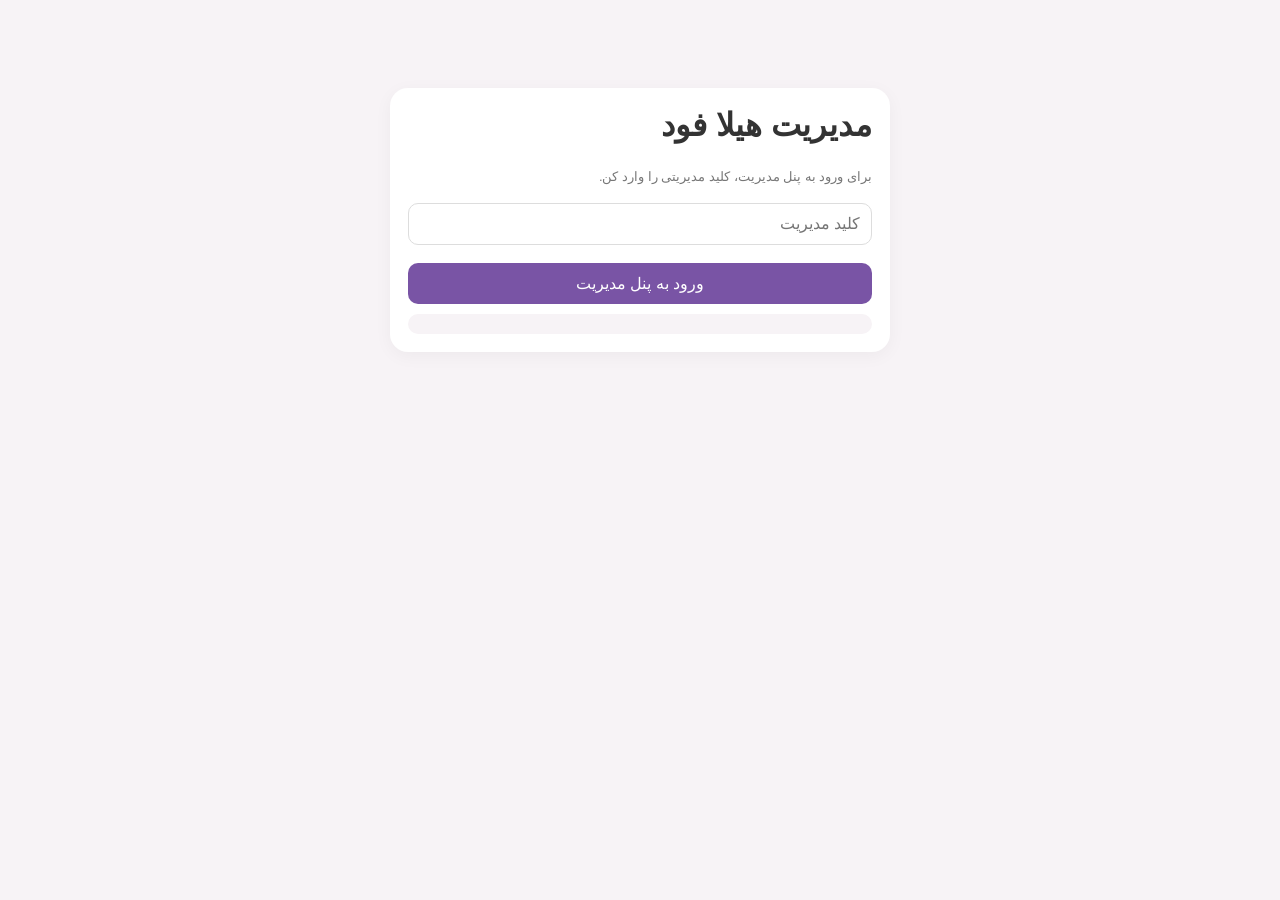
<file: admin.html>
<!doctype html>
<html lang="fa" dir="rtl">
<head>
<meta charset="utf-8">
<meta name="viewport" content="width=device-width,initial-scale=1">
<title>مدیریت هیلا فود</title>

<style>
*{box-sizing:border-box}

body{
  margin:0;
  font-family:Tahoma,Arial,sans-serif;
  background:#f7f3f6;
  color:#333;
}

.wrap{
  max-width:1050px;
  margin:auto;
  padding:18px;
}

.card{
  background:#fff;
  border-radius:18px;
  padding:18px;
  margin:14px 0;
  box-shadow:0 4px 18px #0000000b;
}

h1,h2{margin-top:0}

.grid{
  display:grid;
  grid-template-columns:repeat(2,1fr);
  gap:10px;
}

input,textarea,select,button{
  width:100%;
  font:inherit;
  padding:11px;
  border:1px solid #ddd;
  border-radius:10px;
}

textarea{
  min-height:90px;
  resize:vertical;
}

.full{grid-column:1/-1}

button{cursor:pointer}

.primary{
  background:#7954a5;
  color:white;
  border:0;
}

.gold{
  background:#c99b3b;
  color:white;
  border:0;
}

.danger{
  background:#ffe9ee;
  color:#c22;
  border:0;
}

.muted{
  color:#777;
  font-size:13px;
  line-height:1.9;
}

.hidden{display:none!important}

.topbar{
  display:flex;
  justify-content:space-between;
  align-items:center;
  gap:10px;
  flex-wrap:wrap;
}

.logout{
  width:auto;
  background:#eee;
}

.bar{
  display:flex;
  gap:15px;
  flex-wrap:wrap;
  align-items:center;
}

.bar label{
  display:flex;
  align-items:center;
  gap:5px;
}

.bar input[type="checkbox"]{
  width:auto;
}

.row{
  display:grid;
  grid-template-columns:1fr auto auto;
  gap:8px;
  align-items:center;
  padding:10px;
  border:1px solid #eee;
  border-radius:12px;
  margin:8px 0;
}

.row img{
  width:48px;
  height:48px;
  object-fit:cover;
  border-radius:8px;
  vertical-align:middle;
  margin-left:8px;
}

.status{
  margin-top:10px;
  padding:10px;
  border-radius:10px;
  background:#f7f3f6;
}

.login-box{
  max-width:500px;
  margin:70px auto;
}

.actions{
  display:flex;
  gap:10px;
  flex-wrap:wrap;
}

.actions button{flex:1}

.shipping-row{
  display:grid;
  grid-template-columns:1.5fr 1fr auto auto;
  gap:10px;
  align-items:center;
  padding:12px;
  border:1px solid #eee;
  border-radius:14px;
  margin:10px 0;
}

.shipping-row input[type="checkbox"]{
  width:auto;
}

.shipping-active{
  display:flex;
  align-items:center;
  gap:5px;
  white-space:nowrap;
}


/* =========================================
   سفارش‌ها
========================================= */

.order-card{
  border:1px solid #eee;
  border-radius:16px;
  padding:14px;
  margin:12px 0;
  background:#fff;
}

.order-head{
  display:flex;
  justify-content:space-between;
  align-items:center;
  gap:10px;
  flex-wrap:wrap;
  margin-bottom:10px;
}

.order-number{
  font-size:18px;
  font-weight:bold;
  color:#7954a5;
}

.order-date{
  color:#777;
  font-size:12px;
}

.order-info{
  background:#f8f5f8;
  border-radius:12px;
  padding:12px;
  line-height:2;
  margin:10px 0;
}

.order-items{
  border-top:1px solid #eee;
  margin-top:10px;
  padding-top:10px;
}

.order-item{
  display:flex;
  justify-content:space-between;
  gap:10px;
  padding:7px 0;
  border-bottom:1px dashed #eee;
  font-size:13px;
}

.order-item:last-child{
  border-bottom:0;
}

.order-total{
  font-weight:bold;
  font-size:16px;
  color:#7954a5;
  margin-top:10px;
}

.order-controls{
  display:grid;
  grid-template-columns:1fr 1fr auto;
  gap:10px;
  margin-top:12px;
}

.order-controls button{
  width:auto;
}

.order-empty{
  padding:20px;
  text-align:center;
  color:#777;
  background:#f8f5f8;
  border-radius:12px;
}

.order-badge{
  display:inline-block;
  padding:5px 9px;
  border-radius:8px;
  font-size:11px;
  background:#f1eafa;
  color:#7954a5;
}

.payment-paid{
  background:#e8f7ed;
  color:#24723b;
}

.payment-unpaid{
  background:#fff5dc;
  color:#956d00;
}

.payment-failed{
  background:#ffe9ee;
  color:#c22;
}


.admin-nav{display:grid;grid-template-columns:repeat(auto-fit,minmax(125px,1fr));gap:10px;margin:16px 0}
.admin-nav a{display:flex;align-items:center;justify-content:center;gap:9px;min-height:74px;padding:12px;border-radius:15px;background:#fff;border:1px solid #eadfec;color:#563b70;text-decoration:none;font-weight:bold;box-shadow:0 3px 12px #00000008}
.admin-nav a span{font-size:23px}.admin-nav a:hover{background:#f4edf7;border-color:#c9b5d8}.admin-section{scroll-margin-top:16px}
.admin-page-header{display:flex;align-items:center;gap:16px;flex-wrap:wrap;margin:14px 0;padding:12px 14px;background:#fff;border:1px solid #eadfec;border-radius:14px}
.admin-page-header h2{margin:0;color:#563b70}.admin-page-header button{width:auto}
@media(max-width:650px){

  .grid{
    grid-template-columns:1fr;
  }

  .full{
    grid-column:auto;
  }

  .row{
    grid-template-columns:1fr;
  }

  .row button{
    width:100%;
  }

  .actions{
    flex-direction:column;
  }

  .shipping-row{
    grid-template-columns:1fr;
  }

  .shipping-active{
    margin-top:2px;
  }

  .order-controls{
    grid-template-columns:1fr;
  }

  .order-controls button{
    width:100%;
  }

}
</style>
</head>

<body>

<div class="wrap">

  <!-- ورود -->

  <div id="loginPanel" class="login-box">

    <div class="card">

      <h1>مدیریت هیلا فود</h1>

      <p class="muted">
        برای ورود به پنل مدیریت، کلید مدیریتی را وارد کن.
      </p>

      <input
        id="adminKey"
        type="password"
        placeholder="کلید مدیریت"
        autocomplete="off"
      >

      <br><br>

      <button class="primary" onclick="login()">
        ورود به پنل مدیریت
      </button>

      <div id="loginStatus" class="status"></div>

    </div>

  </div>


  <!-- پنل مدیریت -->

  <div id="adminPanel" class="hidden">

    <div class="topbar">

      <div>
        <a href="index.html">
          ← بازگشت به فروشگاه
        </a>

        <h1>مدیریت کامل هیلا فود</h1>
      </div>

      <button class="logout" onclick="logout()">
        خروج
      </button>

    </div>


    <nav id="adminDashboard" class="admin-nav" aria-label="بخش‌های مدیریت">
      <a href="#ordersSection"><span>🧾</span> سفارشات</a>
      <a href="customers.html"><span>📒</span> دفترچه مشتریان</a>
      <a href="#productsSection"><span>📦</span> محصولات</a>
      <a href="#coursesSection"><span>🎓</span> دوره‌ها</a>
      <a href="#smsSection"><span>💬</span> پیامک</a>
      <a href="#paymentCardsSection"><span>💳</span> کارت‌های بانکی</a>
      <a href="#settingsSection"><span>⚙️</span> تنظیمات</a>
    </nav>
    <div id="adminPageHeader" class="admin-page-header hidden">
      <button type="button" onclick="showAdminDashboard()">← بازگشت به دسته‌بندی مدیریت</button>
      <h2 id="adminPageTitle"></h2>
    </div>
    <!-- تنظیمات فروشگاه -->
    <div id="settingsSection" class="card admin-section">

      <h2>تنظیمات فروشگاه</h2>

      <div class="bar">

        <label>
          <input type="checkbox" id="showPrices">
          نمایش قیمت‌ها در سایت
        </label>

        <select id="currency">
          <option value="تومان">تومان</option>
          <option value="ریال">ریال</option>
        </select>

        <label>
          <input type="checkbox" id="paymentEnabled">
          فعال‌کردن پرداخت
        </label>

      </div>

      <p class="muted">
        پرداخت بانکی تا وقتی درگاه و تنظیمات آن کامل نشده،
        فعال نشود.
      </p>

      <button class="gold" onclick="saveSettings()">
        ذخیره تنظیمات
      </button>

    </div>

    <!-- مدیریت کارت‌های بانکی -->
    <div id="paymentCardsSection" class="card admin-section">
      <h2>💳 مدیریت کارت‌های بانکی</h2>
      <p class="muted">شماره کارت‌هایی که اینجا ثبت می‌کنی در مرحله پرداخت به مشتری نمایش داده می‌شوند. می‌توانی چند کارت اضافه کنی، ویرایش یا حذف کنی و هر کارت را جداگانه فعال یا غیرفعال کنی.</p>
      <div class="grid">
        <input id="paymentCardLabel" placeholder="عنوان کارت (مثلاً کارت اصلی)">
        <input id="paymentCardBank" placeholder="نام بانک">
        <input id="paymentCardHolder" class="full" placeholder="نام صاحب کارت">
        <input id="paymentCardNumber" class="full" inputmode="numeric" maxlength="19" placeholder="شماره کارت ۱۶ رقمی">
        <label class="full"><input type="checkbox" id="paymentCardActive" checked> نمایش این کارت به مشتریان</label>
      </div>
      <div class="actions" style="margin-top:12px">
        <button class="gold" onclick="addPaymentCard()">افزودن کارت</button>
        <button onclick="clearPaymentCardForm()">پاک‌کردن فرم</button>
      </div>
      <div id="paymentCardsStatus" class="status"></div>
      <h3 style="margin-top:20px">کارت‌های ثبت‌شده</h3>
      <div id="paymentCardsList"></div>
      <button class="primary" style="margin-top:12px" onclick="savePaymentCards()">ذخیره تغییرات کارت‌ها</button>
    </div>

    <!-- =========================
         پیامک
    ========================== -->

    <div id="smsSection" class="card admin-section">

      <div class="topbar">

        <div>
          <h2>📱 مدیریت پیامک</h2>

          <p class="muted">
            پیامک سفارش‌های جدید از طریق سرویس ASA ارسال می‌شود.
          </p>
        </div>

        <span
          id="smsConnectionBadge"
          class="order-badge"
        >
          در حال بررسی...
        </span>

      </div>


      <div class="bar">

        <label>
          <input
            type="checkbox"
            id="smsEnabled"
          >
          فعال بودن پیامک سفارش
        </label>

      </div>


      <div
        id="smsStatusBox"
        class="status"
      >
        در حال بررسی تنظیمات پیامک...
      </div>


      <div class="actions">

        <button
          class="gold"
          onclick="saveSmsSettings()"
        >
          ذخیره وضعیت پیامک
        </button>

        <button
          onclick="sendSmsTest()"
        >
          🧪 ارسال پیامک تست
        </button>

        <button
          onclick="loadSmsStatus()"
        >
          🔄 بررسی اتصال
        </button>

      </div>

    </div>
    <!-- روش‌های ارسال -->
    <div id="shippingSection" class="card admin-section">

      <div class="topbar">

        <div>
          <h2>روش‌های ارسال و کرایه</h2>

          <p class="muted">
            مبلغ کرایه را از همین قسمت تعیین کن.
            روش‌های فعال در مرحله خرید به مشتری نمایش داده می‌شوند.
          </p>
        </div>

      </div>

      <label style="display:flex;align-items:center;gap:10px;margin:12px 0;padding:12px;border:1px solid #eadfce;border-radius:12px;background:#fffaf3">
        <input type="checkbox" id="shippingCollect" style="width:auto">
        <span><b>فعال‌سازی پس‌کرایه</b><small style="display:block;color:#777">در این حالت کرایه به مبلغ سفارش اضافه نمی‌شود و مشتری هنگام تحویل بسته پرداخت می‌کند.</small></span>
      </label>

      <div id="shippingList"></div>

      <div class="actions">

        <button onclick="addShippingMethod()">
          + افزودن روش ارسال
        </button>

        <button class="gold" onclick="saveShipping()">
          ذخیره روش‌های ارسال
        </button>

      </div>

      <div id="shippingStatus" class="status"></div>

    </div>


    <!-- =========================
         سفارش‌ها
    ========================== -->

    <div id="ordersSection" class="card admin-section">

      <div class="topbar">

        <div>

          <h2>سفارش‌ها</h2>

          <p class="muted">
            سفارش‌های ثبت‌شده مشتریان را ببین و وضعیت سفارش و پرداخت را مدیریت کن.
          </p>

        </div>

        <button
          onclick="loadOrders()"
          style="width:auto"
        >
          تازه‌سازی سفارش‌ها
        </button>

      </div>

      <div id="ordersList">

        <div class="order-empty">
          در حال دریافت سفارش‌ها...
        </div>

      </div>

    </div>

    <!-- محصول -->
    <div id="productFormSection" class="card admin-section">

      <h2>افزودن / ویرایش محصول</h2>

      <div class="grid">

        <input
          id="name"
          placeholder="نام محصول"
        >

        <input
          id="cat"
          placeholder="دسته‌بندی‌ها را با ، جدا کن؛ مثال: بارداری، زایمان"
        >
        <input id="courseTags" class="full" placeholder="دوره‌های مرتبط را با ، جدا کن؛ مثال: تغذیه بارداری، مراقبت کودک">

        <textarea
          id="desc"
          class="full"
          placeholder="توضیحات کوتاه"
        ></textarea>

        <input
          id="price"
          type="number"
          placeholder="قیمت اصلی"
        >

        <input
          id="discountPrice"
          type="number"
          placeholder="قیمت با تخفیف - اختیاری"
        >

        <input
          id="stage"
          placeholder="دوره / نیاز، مثال: کودک ۶ ماه"
        >

        <input
          id="video"
          class="full"
          placeholder="لینک ویدئوی طرز آماده‌سازی"
        >

        <input
          id="img"
          class="full"
          placeholder="نام فایل عکس در assets، مثال: product1.webp"
        >

        <input
          id="editId"
          type="hidden"
        >

        <div class="actions full">

          <button class="primary" onclick="saveProduct()">
            ذخیره محصول
          </button>

          <button onclick="clearForm()">
            پاک کردن فرم
          </button>

        </div>

      </div>

      <p class="muted">
        اگر محصول عکس ندارد، نام عکس را خالی بگذار.
        برای تخفیف، قیمت اصلی و قیمت تخفیف را وارد کن.
      </p>

    </div>
<!-- ================================
     دوره‌های آموزشی
================================ -->

<div id="coursesSection" class="card admin-section">

  <div class="topbar">

    <h2>🎓 دوره‌های آموزشی</h2>

    <button
      onclick="loadCourses()"
      style="width:auto"
    >
      بروزرسانی
    </button>

  </div>

  <div class="grid">

    <input
      id="courseTitle"
      placeholder="نام دوره"
    >

    <input
      id="courseSlug"
      placeholder="نام انگلیسی دوره (اختیاری)"
    >

    <textarea
      id="courseDescription"
      class="full"
      placeholder="توضیحات دوره"
    ></textarea>

    <input
      id="coursePrice"
      type="number"
      placeholder="قیمت دوره"
    >

    <input
      id="courseImage"
      class="full"
      placeholder="آدرس عکس دوره"
    >

    <label>
      <input
        id="courseActive"
        type="checkbox"
        checked
      >
      دوره فعال باشد
    </label>

    <input
      id="courseEditId"
      type="hidden"
    >

    <div class="actions full">

      <button
        class="primary"
        onclick="saveCourse()"
      >
        ذخیره دوره
      </button>

      <button
        onclick="clearCourseForm()"
      >
        پاک کردن فرم
      </button>

    </div>

  </div>

  <hr>

  <div
    id="coursesList"
    class="list"
  >
    <p class="muted">
      هنوز دوره‌ای ثبت نشده است.
    </p>
  </div>

</div>

    <!-- محصولات -->
    <div id="productsSection" class="card admin-section">

      <div class="topbar">

        <h2>محصولات</h2>

        <button
          onclick="loadStore()"
          style="width:auto"
        >
          تازه‌سازی
        </button>

      </div>

      <div id="list"></div>

    </div>


    <div id="status" class="status"></div>

  </div>

</div>


<script>

let data = null;

let adminKey =
  sessionStorage.getItem("hilaAdminKey") || "";


/* =========================================
   انتخاب عنصر
========================================= */

const $ = id =>
  document.getElementById(id);


/* =========================================
   وضعیت اصلی
========================================= */

function setStatus(message){

  $("status").textContent =
    message || "";

}


/* =========================================
   وضعیت ارسال
========================================= */

function setShippingStatus(message){

  $("shippingStatus").textContent =
    message || "";

}


/* =========================================
   API
========================================= */

async function api(
  method = "GET",
  body = null
){

  const options = {

    method,

    headers:{
      "Accept":"application/json"
    }

  };

  if(adminKey){

    options.headers["x-admin-key"] =
      adminKey;

  }

  if(body !== null){

    options.headers["Content-Type"] =
      "application/json";

    options.body =
      JSON.stringify(body);

  }

  const response =
    await fetch(
      "/api/store?v=" +
      Date.now(),
      options
    );

  const text =
    await response.text();

  let result = {};

  try{

    result =
      text
        ? JSON.parse(text)
        : {};

  }catch{

    result = {
      error:text
    };

  }

  if(!response.ok){

    throw new Error(
      result.error ||
      "خطا در ارتباط با سرور"
    );

  }

  return result;

}
/* =========================================
   مدیریت دوره‌های آموزشی
========================================= */

async function loadCourses(){

  const container =
    $("coursesList");

  if(!container){
    return;
  }

  container.innerHTML =
    '<p class="muted">در حال دریافت دوره‌ها...</p>';

  try{

    const result =
      await api(
        "POST",
        {
          action:
            "admin-courses-list"
        }
      );

    const courses =
      Array.isArray(result.courses)
        ? result.courses
        : [];

    if(!courses.length){

      container.innerHTML =
        '<p class="muted">هنوز دوره‌ای ثبت نشده است.</p>';

      return;
    }

    container.innerHTML =
      courses.map(course => {

        const active =
          Number(course.active) === 1;

        const price =
          Number(course.price || 0);

        return `
          <div
            class="card"
            style="margin-top:12px"
          >

            <div
              style="
                display:flex;
                justify-content:space-between;
                align-items:center;
                gap:12px;
                flex-wrap:wrap;
              "
            >

              <div>

                <h3 style="margin:0 0 8px">
                  ${escapeHtml(course.title || "")}
                </h3>

                <div class="muted">
                  قیمت:
                  ${
                    price.toLocaleString("fa-IR")
                  }
                  تومان
                </div>

                <div class="muted">
                  وضعیت:
                  ${
                    active
                      ? "فعال"
                      : "غیرفعال"
                  }
                </div>

              </div>

              ${
                course.image
                  ? `
                    <img
                      src="${escapeHtml(course.image)}"
                      alt=""
                      style="
                        width:90px;
                        height:90px;
                        object-fit:cover;
                        border-radius:12px;
                      "
                    >
                  `
                  : ""
              }

            </div>

            ${
              course.description
                ? `
                  <p style="margin-top:12px">
                    ${escapeHtml(course.description)}
                  </p>
                `
                : ""
            }

            <div
              class="actions"
              style="margin-top:12px"
            >

              <button
                onclick="editCourse(${Number(course.id)})"
              >
                ویرایش
              </button>

              <button
                onclick="deleteCourse(${Number(course.id)})"
              >
                حذف
              </button>

            </div>

          </div>
        `;

      }).join("");

  }catch(error){

    container.innerHTML =
      `
        <p class="muted">
          خطا در دریافت دوره‌ها:
          ${escapeHtml(error.message)}
        </p>
      `;

  }

}


async function saveCourse(){

  const title =
    $("courseTitle")?.value.trim() || "";

  const slug =
    $("courseSlug")?.value.trim() || "";

  const description =
    $("courseDescription")?.value || "";

  const price =
    Number(
      $("coursePrice")?.value || 0
    );

  const image =
    $("courseImage")?.value.trim() || "";

  const active =
    $("courseActive")?.checked !== false;

  const editId =
    Number(
      $("courseEditId")?.value || 0
    );

  if(!title){

    alert("نام دوره را وارد کنید.");

    return;
  }

  try{

    const action =
      editId
        ? "admin-course-update"
        : "admin-course-create";

    const body = {

      action,

      title,

      slug,

      description,

      price,

      image,

      active

    };

    if(editId){

      body.id = editId;

    }

    await api(
      "POST",
      body
    );

    alert(
      editId
        ? "دوره با موفقیت ویرایش شد."
        : "دوره با موفقیت ثبت شد."
    );

    clearCourseForm();

    await loadCourses();

  }catch(error){

    alert(
      "خطا در ذخیره دوره:\n" +
      error.message
    );

  }

}


function clearCourseForm(){

  if($("courseTitle")){
    $("courseTitle").value = "";
  }

  if($("courseSlug")){
    $("courseSlug").value = "";
  }

  if($("courseDescription")){
    $("courseDescription").value = "";
  }

  if($("coursePrice")){
    $("coursePrice").value = "";
  }

  if($("courseImage")){
    $("courseImage").value = "";
  }

  if($("courseActive")){
    $("courseActive").checked = true;
  }

  if($("courseEditId")){
    $("courseEditId").value = "";
  }

}


async function editCourse(id){

  try{

    const result =
      await api(
        "POST",
        {
          action:
            "admin-courses-list"
        }
      );

    const courses =
      Array.isArray(result.courses)
        ? result.courses
        : [];

    const course =
      courses.find(
        item =>
          Number(item.id) === Number(id)
      );

    if(!course){

      alert("دوره پیدا نشد.");

      return;
    }

    $("courseTitle").value =
      course.title || "";

    $("courseSlug").value =
      course.slug || "";

    $("courseDescription").value =
      course.description || "";

    $("coursePrice").value =
      Number(course.price || 0);

    $("courseImage").value =
      course.image || "";

    $("courseActive").checked =
      Number(course.active) === 1;

    $("courseEditId").value =
      course.id;

    window.scrollTo({
      top: 0,
      behavior: "smooth"
    });

  }catch(error){

    alert(
      "خطا در دریافت اطلاعات دوره:\n" +
      error.message
    );

  }

}


async function deleteCourse(id){

  const ok =
    confirm(
      "آیا از حذف این دوره مطمئن هستید؟\n\n" +
      "فصل‌ها و درس‌های این دوره نیز حذف خواهند شد."
    );

  if(!ok){
    return;
  }

  try{

    await api(
      "POST",
      {
        action:
          "admin-course-delete",

        id:
          Number(id)
      }
    );

    alert(
      "دوره با موفقیت حذف شد."
    );

    await loadCourses();

  }catch(error){

    alert(
      "خطا در حذف دوره:\n" +
      error.message
    );

  }

      }

/* =========================================
   داشبورد و نمایش یک بخش در هر صفحه
========================================= */
const adminPageMap = {
  ordersSection:{title:"سفارشات",ids:["ordersSection"]},
  productsSection:{title:"محصولات",ids:["productFormSection","productsSection"]},
  coursesSection:{title:"دوره‌ها",ids:["coursesSection"]},
  smsSection:{title:"پیامک",ids:["smsSection"]},
  paymentCardsSection:{title:"مدیریت کارت‌های بانکی",ids:["paymentCardsSection"]},
  settingsSection:{title:"تنظیمات",ids:["settingsSection","shippingSection"]}
};
function renderAdminRoute(){
  const dashboard=$("adminDashboard"), header=$("adminPageHeader");
  if(!dashboard||!header)return;
  const page=adminPageMap[String(location.hash||"").slice(1)];
  document.querySelectorAll(".admin-section").forEach(section=>section.classList.add("hidden"));
  if(!page){dashboard.classList.remove("hidden");header.classList.add("hidden");return;}
  dashboard.classList.add("hidden");header.classList.remove("hidden");
  $("adminPageTitle").textContent=page.title;
  page.ids.forEach(id=>$(id)?.classList.remove("hidden"));
  window.scrollTo({top:0,behavior:"auto"});
}
function showAdminDashboard(){
  if(location.hash)location.hash="";
  else renderAdminRoute();
}
window.addEventListener("hashchange",renderAdminRoute);

/* =========================================
   ورود
========================================= */

async function login(){

  const key =
    $("adminKey")
      .value
      .trim();

  if(!key){

    $("loginStatus").textContent =
      "کلید مدیریت را وارد کن.";

    return;

  }

  $("loginStatus").textContent =
    "در حال بررسی...";

  try{

    adminKey = key;

    const result =
      await api(
        "POST",
        {
          action:"check-admin"
        }
      );

    if(!result.success){

      throw new Error(
        "کلید مدیریت معتبر نیست."
      );

    }

    sessionStorage.setItem(
      "hilaAdminKey",
      adminKey
    );

    $("loginPanel")
      .classList
      .add("hidden");

    $("adminPanel")
      .classList
      .remove("hidden");

    showAdminDashboard();
    await loadStore();

  }catch(error){

    adminKey = "";

    sessionStorage.removeItem(
      "hilaAdminKey"
    );

    $("loginStatus").textContent =
      "ورود ناموفق: " +
      error.message;

  }

}


/* =========================================
   خروج
========================================= */

function logout(){

  adminKey = "";

  sessionStorage.removeItem(
    "hilaAdminKey"
  );

  location.reload();

}


/* =========================================
   دریافت فروشگاه
========================================= */

async function loadStore(){

  try{

    setStatus(
      "در حال دریافت اطلاعات فروشگاه..."
    );

    data =
      await api("GET");

    fillSettings();

    renderShipping();
    renderPaymentCards();

    render();

    await loadOrders();
    await loadSmsStatus();
    await loadCourses();
    setStatus(
      "اطلاعات فروشگاه با موفقیت دریافت شد."
    );

  }catch(error){

    setStatus(
      "خطا: " +
      error.message
    );

  }

}



/* =========================================
   مدیریت کارت‌های بانکی
========================================= */
function getPaymentCards(){
  if(!data?.settings) return [];
  if(!Array.isArray(data.settings.paymentCards)) data.settings.paymentCards=[];
  return data.settings.paymentCards;
}
function renderPaymentCards(){
  const box=$("paymentCardsList");
  if(!box) return;
  const cards=getPaymentCards();
  if(!cards.length){
    box.innerHTML='<p class="muted">هنوز کارتی ثبت نشده است.</p>';
    return;
  }
  box.innerHTML=cards.map((card,index)=>`
    <div class="card" style="border:1px solid #eadfec">
      <div class="topbar">
        <strong>${escapeAttrValue(card.label||("کارت "+(index+1)))}</strong>
        <span class="muted">${card.active===false?"غیرفعال":"فعال"}</span>
      </div>
      <p>شماره کارت: <b dir="ltr">${escapeAttrValue(card.number||"")}</b></p>
      <p>صاحب کارت: ${escapeAttrValue(card.holder||"—")}</p>
      <p>بانک: ${escapeAttrValue(card.bank||"—")}</p>
      <div class="actions">
        <button onclick="editPaymentCard(${index})">ویرایش</button>
        <button onclick="togglePaymentCard(${index})">${card.active===false?"فعال‌کردن":"غیرفعال‌کردن"}</button>
        <button class="danger" onclick="removePaymentCard(${index})">حذف</button>
      </div>
    </div>`).join("");
}
function clearPaymentCardForm(){
  ["paymentCardLabel","paymentCardBank","paymentCardHolder","paymentCardNumber"].forEach(id=>$(id).value="");
  $("paymentCardActive").checked=true;
  $("paymentCardNumber").dataset.editIndex="";
}
function addPaymentCard(){
  const label=$("paymentCardLabel").value.trim();
  const bank=$("paymentCardBank").value.trim();
  const holder=$("paymentCardHolder").value.trim();
  const number=$("paymentCardNumber").value.replace(/\s+/g,"");
  const active=$("paymentCardActive").checked;
  const editIndex=$("paymentCardNumber").dataset.editIndex;
  const isEditing=editIndex!==undefined && editIndex!=="";
  if(!/^\d{16}$/.test(number)){alert("شماره کارت باید ۱۶ رقم باشد.");return;}
  if(!holder){alert("نام صاحب کارت را وارد کن.");return;}
  const cards=getPaymentCards();
  const item={id:isEditing?(cards[Number(editIndex)]?.id||("card-"+Date.now())):("card-"+Date.now()),label:label||("کارت "+(cards.length+1)),bank,holder,number,active};
  if(isEditing) cards[Number(editIndex)]=item;
  else cards.push(item);
  clearPaymentCardForm();
  renderPaymentCards();
  $("paymentCardsStatus").textContent="تغییرات هنوز ذخیره نشده‌اند؛ دکمه ذخیره تغییرات کارت‌ها را بزن.";
}
function editPaymentCard(index){
  const card=getPaymentCards()[index]; if(!card)return;
  $("paymentCardLabel").value=card.label||"";
  $("paymentCardBank").value=card.bank||"";
  $("paymentCardHolder").value=card.holder||"";
  $("paymentCardNumber").value=card.number||"";
  $("paymentCardActive").checked=card.active!==false;
  $("paymentCardNumber").dataset.editIndex=String(index);
  $("paymentCardLabel").scrollIntoView({behavior:"smooth",block:"center"});
}
function togglePaymentCard(index){
  const card=getPaymentCards()[index]; if(!card)return;
  card.active=card.active===false;
  renderPaymentCards();
}
function removePaymentCard(index){
  const cards=getPaymentCards(); const card=cards[index]; if(!card)return;
  if(!confirm("کارت «"+(card.label||card.number)+"» حذف شود؟"))return;
  cards.splice(index,1); renderPaymentCards();
}
async function savePaymentCards(){
  try{
    const cards=getPaymentCards();
    await api("POST",{action:"save-settings",settings:{paymentCards:cards}});
    data.settings.paymentCards=cards;
    $("paymentCardsStatus").textContent="کارت‌ها با موفقیت ذخیره شدند.";
    alert("اطلاعات کارت‌های بانکی ذخیره شد.");
  }catch(error){
    $("paymentCardsStatus").textContent="خطا: "+error.message;
    alert("ذخیره کارت‌ها ناموفق بود: "+error.message);
  }
}

/* =========================================
   تنظیمات
========================================= */

function fillSettings(){

  if(!data || !data.settings){

    return;

  }

  $("showPrices").checked =
    !!data.settings.showPrices;

  $("currency").value =
    data.settings.currency ||
    "تومان";

  $("paymentEnabled").checked =
    !!data.settings.paymentEnabled;

  renderPaymentCards();

}


/* =========================================
   نمایش روش‌های ارسال
========================================= */

function renderShipping(){

  const collectToggle = $("shippingCollect");
  if (collectToggle) collectToggle.checked = data?.settings?.shippingCollect === true || data?.settings?.shippingCollect === "true";

  const methods =
    data &&
    data.settings &&
    Array.isArray(
      data.settings.shippingMethods
    )
      ? data.settings.shippingMethods
      : [];

  const container =
    $("shippingList");

  if(!methods.length){

    container.innerHTML =
      '<p class="muted">هنوز روش ارسالی ثبت نشده است.</p>';

    return;

  }

  container.innerHTML =
    methods
      .map(
        (method,index) => {

          const name =
            method.name || "";

          const price =
            Number(method.price || 0);

          const active =
            method.active !== false;

          return `

            <div
              class="shipping-row"
              data-index="${index}"
            >

              <input
                class="shipping-name"
                value="${escapeAttrValue(name)}"
                placeholder="نام روش ارسال"
              >

              <input
                class="shipping-price"
                type="number"
                min="0"
                value="${price}"
                placeholder="کرایه به تومان"
              >

              <label class="shipping-active">

                <input
                  class="shipping-active-input"
                  type="checkbox"
                  ${active ? "checked" : ""}
                >

                فعال

              </label>

              <button
                class="danger"
                onclick="removeShippingMethod(${index})"
              >
                حذف
              </button>

            </div>

          `;

        }
      )
      .join("");

}


/* =========================================
   افزودن روش ارسال
========================================= */

function addShippingMethod(){

  if(
    !data ||
    !data.settings
  ){

    return;

  }

  if(
    !Array.isArray(
      data.settings.shippingMethods
    )
  ){

    data.settings.shippingMethods = [];

  }

  data.settings.shippingMethods.push({

    id:
      "shipping-" +
      Date.now(),

    name:
      "روش ارسال جدید",

    price:0,

    active:true

  });

  renderShipping();

}


/* =========================================
   حذف روش ارسال
========================================= */

function removeShippingMethod(index){

  if(
    !data ||
    !data.settings ||
    !Array.isArray(
      data.settings.shippingMethods
    )
  ){

    return;

  }

  const method =
    data.settings.shippingMethods[index];

  const name =
    method &&
    method.name
      ? method.name
      : "این روش ارسال";

  if(
    !confirm(
      "آیا «" +
      name +
      "» حذف شود؟"
    )
  ){

    return;

  }

  data.settings.shippingMethods
    .splice(index,1);

  renderShipping();

}


/* =========================================
   ذخیره روش‌های ارسال
========================================= */

async function saveShipping(){

  try{

    const rows =
      document.querySelectorAll(
        ".shipping-row"
      );

    const shippingMethods = [];

    rows.forEach(
      (row,index) => {

        const name =
          row
            .querySelector(
              ".shipping-name"
            )
            .value
            .trim();

        const price =
          Number(
            row
              .querySelector(
                ".shipping-price"
              )
              .value || 0
          );

        const active =
          row
            .querySelector(
              ".shipping-active-input"
            )
            .checked;

        if(!name){

          throw new Error(
            "نام روش ارسال شماره " +
            (index + 1) +
            " خالی است."
          );

        }

        if(price < 0){

          throw new Error(
            "کرایه نمی‌تواند منفی باشد."
          );

        }

        shippingMethods.push({

          id:
            data.settings
              .shippingMethods[index]
              ?.id ||
            "shipping-" +
            Date.now() +
            "-" +
            index,

          name,

          price,

          active

        });

      }
    );


    setShippingStatus(
      "در حال ذخیره روش‌های ارسال..."
    );


    await api(
      "POST",
      {
        action:
          "save-shipping",

        shippingMethods,
        shippingCollect: $("shippingCollect")?.checked === true
      }
    );


    data.settings.shippingMethods =
      shippingMethods;
    data.settings.shippingCollect = $("shippingCollect")?.checked === true;


    renderShipping();


    setShippingStatus(
      "روش‌های ارسال با موفقیت ذخیره شدند."
    );


    alert(
      "روش‌های ارسال و کرایه با موفقیت ذخیره شدند."
    );

  }catch(error){

    setShippingStatus(
      "خطا: " +
      error.message
    );

    alert(
      "خطا: " +
      error.message
    );

  }

}


/* =========================================
   escape برای input
========================================= */

function escapeAttrValue(value){

  return String(value)
    .replaceAll("&","&amp;")
    .replaceAll('"',"&quot;")
    .replaceAll("<","&lt;")
    .replaceAll(">","&gt;");

}


/* =========================================
   سفارش‌ها
========================================= */

async function loadOrders(){

  const container =
    $("ordersList");

  if(!container){

    return;

  }

  container.innerHTML =
    '<div class="order-empty">در حال دریافت سفارش‌ها...</div>';

  try{

    const result =
      await api(
        "POST",
        {
          action:"get-orders"
        }
      );

    const orders =
      Array.isArray(result.orders)
        ? result.orders
        : [];

    renderOrders(orders);

  }catch(error){

    container.innerHTML =
      `
        <div class="order-empty">
          خطا در دریافت سفارش‌ها:
          ${escapeHtml(error.message)}
        </div>
      `;

  }

}


/* =========================================
   نمایش سفارش‌ها
========================================= */

function renderOrders(orders){

  const container =
    $("ordersList");

  if(!orders.length){

    container.innerHTML =
      `
        <div class="order-empty">
          هنوز سفارشی ثبت نشده است.
        </div>
      `;

    return;

  }

  container.innerHTML =
  orders
    .map(order => {
      
        const items =
          Array.isArray(order.items)
            ? order.items
            : [];

        const status =
          order.status || "new";

        const paymentStatus =
          order.paymentStatus ||
          "unpaid";

        const statusText =
          getOrderStatusText(status);

        const paymentText =
          getPaymentStatusText(
            paymentStatus
          );

        const paymentClass =
          paymentStatus === "paid"
            ? "payment-paid"
            : paymentStatus === "failed"
              ? "payment-failed"
              : "payment-unpaid";

        const createdAt =
          order.createdAt
            ? formatDate(order.createdAt)
            : "";

        const itemsHtml =
          items.length
            ? items
                .map(item => {

                  const qty =
                    Number(item.qty || 1);

                  const price =
                    Number(item.price || 0);

                  return `
                    <div class="order-item">

                      <span>
                        ${escapeHtml(
                          item.name || ""
                        )}
                        ×
                        ${qty.toLocaleString("fa-IR")}
                      </span>

                      <span>
                        ${(
                          price * qty
                        ).toLocaleString("fa-IR")}
                        تومان
                      </span>

                    </div>
                  `;

                })
                .join("")
            : '<div class="muted">جزئیات محصول موجود نیست.</div>';


        return `

          <div class="order-card">

            <div class="order-head">

              <div>

                <div class="order-number">
                  ${escapeHtml(
                    order.orderId || ""
                  )}
                </div>

                <div class="order-date">
                  ${escapeHtml(createdAt)}
                </div>

              </div>

              <div>

                <span class="order-badge">
                  ${escapeHtml(statusText)}
                </span>

                &nbsp;

                <span class="order-badge ${paymentClass}">
                  ${escapeHtml(paymentText)}
                </span>

              </div>

            </div>


            <div class="order-info">

              <div>
                <b>نام مشتری:</b>
                ${escapeHtml(
                  order.customerName || ""
                )}
              </div>

              <div>
                <b>موبایل:</b>
                ${escapeHtml(
                  order.customerPhone || ""
                )}
              </div>

              <div>
                <b>آدرس:</b>
                ${escapeHtml(
                  order.customerAddress || ""
                )}
              </div>

              <div>
                <b>ارسال:</b>
                ${escapeHtml(
                  order.shippingName || ""
                )}
                -
                ${Number(
                  order.shippingPrice || 0
                ).toLocaleString("fa-IR")}
                تومان
              </div>

            </div>


            <div class="order-items">

              <b>محصولات سفارش</b>

              ${itemsHtml}

              <div class="order-total">

                مبلغ نهایی:
                ${Number(
                  order.total || 0
                ).toLocaleString("fa-IR")}
                تومان

              </div>

            </div>


            <div class="order-controls">

              <select
                id="status-${order.id}"
              >

                <option
                  value="new"
                  ${status === "new" ? "selected" : ""}
                >
                  جدید
                </option>

                <option
                  value="processing"
                  ${status === "processing" ? "selected" : ""}
                >
                  در حال آماده‌سازی
                </option>

                <option
                  value="shipped"
                  ${status === "shipped" ? "selected" : ""}
                >
                  ارسال شده
                </option>

                <option
                  value="completed"
                  ${status === "completed" ? "selected" : ""}
                >
                  تکمیل شده
                </option>

                <option
                  value="cancelled"
                  ${status === "cancelled" ? "selected" : ""}
                >
                  لغو شده
                </option>

              </select>


              <select
                id="payment-${order.id}"
              >

                <option
                  value="unpaid"
                  ${paymentStatus === "unpaid" ? "selected" : ""}
                >
                  پرداخت نشده
                </option>

                <option
                  value="paid"
                  ${paymentStatus === "paid" ? "selected" : ""}
                >
                  پرداخت شده
                </option>

                <option
                  value="failed"
                  ${paymentStatus === "failed" ? "selected" : ""}
                >
                  پرداخت ناموفق
                </option>

              </select>


              <button
                class="gold"
                onclick="updateOrder(${order.id})"
              >
                ذخیره وضعیت
              </button>

              <button class="danger" onclick="deleteOrder(${order.id})">حذف سفارش (حفظ سوابق)</button>

            </div>

          </div>

        `;

      })
      .join("");

}


/* =========================================
   دفتر سوابق مشتریان
========================================= */

async function loadCustomers(){
  const container = $("customersList");
  if(!container) return;
  const query = $("customerSearch") ? $("customerSearch").value.trim() : "";
  container.innerHTML = '<div class="order-empty">در حال دریافت فهرست مشتریان...</div>';
  try{
    const result = await api("POST", {action:"admin-customers-list", query:query});
    const customers = Array.isArray(result.customers) ? result.customers : [];
    if(!customers.length){
      container.innerHTML = '<div class="order-empty">مشتری‌ای با این مشخصات پیدا نشد.</div>';
      return;
    }
    container.innerHTML = customers.map(function(customer){
      return '<div class="order-card">' +
        '<div class="order-head"><div><strong>' + escapeHtml(customer.customer_name || "") + '</strong>' +
        '<div class="muted">' + escapeHtml(customer.customer_phone || "") + '</div></div>' +
        '<span class="order-badge">' + Number(customer.order_count || 0).toLocaleString("fa-IR") + ' سفارش</span></div>' +
        '<div class="order-info">اولین خرید: ' + escapeHtml(formatDate(customer.first_order_at || "")) +
        '<br>آخرین خرید: ' + escapeHtml(formatDate(customer.last_order_at || "")) +
        '<br>مجموع خرید: ' + Number(customer.total_spent || 0).toLocaleString("fa-IR") + ' تومان</div>' +
        '<button class="primary" data-phone="' + escapeAttrValue(customer.customer_phone || "") + '" onclick="viewCustomerHistory(this.dataset.phone)">مشاهده سوابق خرید</button>' +
        '</div>';
    }).join("");
  }catch(error){
    container.innerHTML = '<div class="order-empty">خطا در دریافت مشتریان: ' + escapeHtml(error.message) + '</div>';
  }
}

async function viewCustomerHistory(phone){
  const container = $("customerHistory");
  if(!container) return;
  container.innerHTML = '<div class="order-empty">در حال دریافت سوابق خرید...</div>';
  try{
    const result = await api("POST", {action:"admin-customer-history", phone:phone});
    const history = Array.isArray(result.history) ? result.history : [];
    if(!history.length){
      container.innerHTML = '<div class="order-empty">سابقه‌ای برای این مشتری ثبت نشده است.</div>';
      return;
    }
    let html = '<div class="card"><h3>سوابق خرید: ' + escapeHtml(history[0].customer_name || "") + '</h3>' +
      '<div class="muted">' + escapeHtml(phone) + '</div>';
    history.forEach(function(order){
      let items = [];
      try { items = JSON.parse(order.items || "[]"); } catch(e) {}
      const products = items.map(function(item){ return (item.name || "") + " × " + (item.qty || 1); }).join("، ");
      html += '<div class="order-info"><strong>سفارش HF-' + Number(order.order_id).toLocaleString("fa-IR") + '</strong>' +
        '<div class="muted">' + escapeHtml(formatDate(order.order_created_at || "")) + '</div>' +
        '<div>محصولات: ' + escapeHtml(products) + '</div>' +
        '<div>مبلغ: ' + Number(order.total || 0).toLocaleString("fa-IR") + ' تومان</div>' +
        '<div>وضعیت: ' + escapeHtml(getOrderStatusText(order.status || "")) +
        ' | پرداخت: ' + escapeHtml(getPaymentStatusText(order.payment_status || "")) + '</div></div>';
    });
    container.innerHTML = html + '</div>';
  }catch(error){
    container.innerHTML = '<div class="order-empty">خطا در دریافت سوابق: ' + escapeHtml(error.message) + '</div>';
  }
}

function csvCell(value){
  return '"' + String(value === null || value === undefined ? "" : value).replace(/"/g, '""') + '"';
}

function downloadCsv(filename, headers, rows){
  const csv = "\uFEFF" + [headers].concat(rows).map(function(row){
    return row.map(csvCell).join(",");
  }).join("\r\n");
  const blob = new Blob([csv], {type:"text/csv;charset=utf-8;"});
  const url = URL.createObjectURL(blob);
  const link = document.createElement("a");
  link.href = url;
  link.download = filename;
  document.body.appendChild(link);
  link.click();
  link.remove();
  URL.revokeObjectURL(url);
}

async function exportCustomers(){
  try{
    const result = await api("POST", {action:"admin-customers-list", query:""});
    const customers = Array.isArray(result.customers) ? result.customers : [];
    const rows = customers.map(function(customer){
      return [customer.customer_name, customer.customer_phone, customer.first_order_at,
        customer.last_order_at, customer.order_count, customer.total_spent];
    });
    downloadCsv("hilafood-customers.csv",
      ["نام مشتری","شماره تلفن","اولین خرید","آخرین خرید","تعداد سفارش","مجموع خرید (تومان)"], rows);
  }catch(error){
    alert("خروجی مشتریان انجام نشد: " + error.message);
  }
}

async function exportOrderHistory(){
  try{
    const result = await api("POST", {action:"admin-customer-export"});
    const history = Array.isArray(result.history) ? result.history : [];
    const rows = history.map(function(order){
      let items = [];
      try { items = JSON.parse(order.items || "[]"); } catch(e) {}
      const products = items.map(function(item){ return (item.name || "") + " × " + (item.qty || 1); }).join("، ");
      return ["HF-" + order.order_id, order.order_created_at, order.customer_name,
        order.customer_phone, order.customer_address, products, order.total,
        getOrderStatusText(order.status || ""), getPaymentStatusText(order.payment_status || "")];
    });
    downloadCsv("hilafood-order-history.csv",
      ["شماره سفارش","تاریخ","نام مشتری","شماره تلفن","نشانی","محصولات","مبلغ (تومان)","وضعیت سفارش","وضعیت پرداخت"], rows);
  }catch(error){
    alert("خروجی سوابق سفارش‌ها انجام نشد: " + error.message);
  }
}

async function deleteOrder(orderId){
  const confirmed = confirm("این سفارش از فهرست سفارش‌های فعال حذف می‌شود، اما سابقه مشتری و خرید او در دفتر سوابق باقی می‌ماند. ادامه می‌دهی؟");
  if(!confirmed) return;
  try{
    await api("POST", {action:"delete-order", orderId:Number(orderId)});
    alert("سفارش حذف شد و سوابق مشتری حفظ شد.");
    await loadOrders();
    await loadCustomers();
  }catch(error){
    alert("حذف سفارش انجام نشد: " + error.message);
  }
}


/* =========================================
   متن وضعیت سفارش
========================================= */

function getOrderStatusText(status){

  const map = {

    new:
      "جدید",

    processing:
      "در حال آماده‌سازی",

    shipped:
      "ارسال شده",

    completed:
      "تکمیل شده",

    cancelled:
      "لغو شده"

  };

  return (
    map[status] ||
    status ||
    "جدید"
  );

}


/* =========================================
   متن وضعیت پرداخت
========================================= */

function getPaymentStatusText(status){

  const map = {

    unpaid:
      "پرداخت نشده",

    paid:
      "پرداخت شده",

    failed:
      "پرداخت ناموفق"

  };

  return (
    map[status] ||
    status ||
    "پرداخت نشده"
  );

}


/* =========================================
   تغییر وضعیت سفارش
========================================= */

async function updateOrder(orderId){

  const statusElement =
    $("status-" + orderId);

  const paymentElement =
    $("payment-" + orderId);

  if(
    !statusElement ||
    !paymentElement
  ){

    return;

  }

  const status =
    statusElement.value;

  const paymentStatus =
    paymentElement.value;

  try{

    await api(
      "POST",
      {
        action:
          "update-order",

        orderId:
          Number(orderId),

        status,

        paymentStatus
      }
    );

    alert(
      "وضعیت سفارش با موفقیت ذخیره شد."
    );

    await loadOrders();

  }catch(error){

    alert(
      "خطا: " +
      error.message
    );

  }

}


/* =========================================
   تاریخ سفارش
========================================= */

function formatDate(value){

  try{

    const date =
      new Date(
        String(value)
          .replace(" ","T") +
        "Z"
      );

    if(
      Number.isNaN(
        date.getTime()
      )
    ){

      return String(value);

    }

    return date.toLocaleString(
      "fa-IR"
    );

  }catch{

    return String(value);

  }

}


/* =========================================
   محصولات
========================================= */

function render(){

  if(!data){

    return;

  }

  const products =
    data.products || [];

  if(!products.length){

    $("list").innerHTML =
      '<p class="muted">هنوز محصولی ثبت نشده است.</p>';

    return;

  }

  $("list").innerHTML =
    products
      .map(product => {

        const image =
          product.img
            ? `
              <img
                src="assets/${String(product.img)
                  .replace(/^assets\//,"")}"
                onerror="this.style.display='none'"
              >
            `
            : `
              <div
                style="
                  width:48px;
                  height:48px;
                  border-radius:8px;
                  background:#f6edf4;
                  display:inline-flex;
                  align-items:center;
                  justify-content:center;
                  color:#9a8190;
                  font-size:9px;
                  vertical-align:middle;
                  margin-left:8px
                "
              >
                بدون عکس
              </div>
            `;

        const price =
          Number(product.price || 0);

        const discount =
          Number(product.discountPrice || 0);

        let priceText =
          price
            ? price.toLocaleString("fa-IR") +
              " تومان"
            : "بدون قیمت";

        if(
          discount &&
          discount < price
        ){

          priceText =
            "تخفیف‌خورده: " +
            discount.toLocaleString("fa-IR") +
            " تومان";

        }

        return `

          <div class="row">

            <div>

              ${image}

              <b>
                ${escapeHtml(
                  product.name || ""
                )}
              </b>

              <div class="muted">

                ${escapeHtml(
                  product.cat ||
                  "بدون دسته"
                )}

                • 

                ${escapeHtml(
                  product.stage || ""
                )}

                • 

                ${priceText}

              </div>

            </div>

            <button
              onclick="editProduct('${escapeAttr(product.id)}')"
            >
              ویرایش
            </button>

            <button
              class="danger"
              onclick="deleteProduct('${escapeAttr(product.id)}')"
            >
              حذف
            </button>

          </div>

        `;

      })
      .join("");

}


/* =========================================
   جلوگیری از HTML ناخواسته
========================================= */

function escapeHtml(value){

  return String(value)
    .replaceAll("&","&amp;")
    .replaceAll("<","&lt;")
    .replaceAll(">","&gt;")
    .replaceAll('"',"&quot;")
    .replaceAll("'","&#039;");

}


function escapeAttr(value){

  return String(value)
    .replaceAll("\\","\\\\")
    .replaceAll("'","\\'");

}


/* =========================================
   ویرایش محصول
========================================= */

function editProduct(id){

  const product =
    (data.products || [])
      .find(
        item =>
          String(item.id) ===
          String(id)
      );

  if(!product){

    alert("محصول پیدا نشد.");

    return;

  }

  $("name").value =
    product.name || "";

  $("cat").value =
    product.cat || "";

  $("courseTags").value =
    product.courseTags || "";

  $("desc").value =
    product.desc || "";

  $("price").value =
    product.price || "";

  $("discountPrice").value =
    product.discountPrice || "";

  $("stage").value =
    product.stage || "";

  $("video").value =
    product.video || "";

  $("img").value =
    product.img || "";

  $("editId").value =
    product.id;

  window.scrollTo({
    top:0,
    behavior:"smooth"
  });

}


/* =========================================
   پاک کردن فرم
========================================= */

function clearForm(){

  $("name").value = "";

  $("cat").value = "";

  $("courseTags").value = "";

  $("desc").value = "";

  $("price").value = "";

  $("discountPrice").value = "";

  $("stage").value = "";

  $("video").value = "";

  $("img").value = "";

  $("editId").value = "";

}


/* =========================================
   ذخیره محصول
========================================= */

async function saveProduct(){

  const name =
    $("name")
      .value
      .trim();

  if(!name){

    alert(
      "نام محصول را وارد کن."
    );

    return;

  }

  try{

    setStatus(
      "در حال ذخیره محصول..."
    );

    const product = {

      id:
        $("editId").value
          ? $("editId").value
          : String(Date.now()),

      name,

      cat:
        $("cat").value.split(/[،,]/).map(value => value.trim()).filter(Boolean).join("،"),

      courseTags:
        $("courseTags").value.split(/[،,]/).map(value => value.trim()).filter(Boolean).join("،"),

      desc:
        $("desc")
          .value
          .trim(),

      price:
        Number(
          $("price").value || 0
        ),

      discountPrice:
        $("discountPrice").value === ""
          ? null
          : Number(
              $("discountPrice").value
            ),

      stage:
        $("stage")
          .value
          .trim(),

      video:
        $("video")
          .value
          .trim(),

      img:
        $("img")
          .value
          .trim(),

      active:true

    };


    const editId =
      $("editId").value;


    if(editId){

      await api(
        "PUT",
        {
          product
        }
      );

    }else{

      await api(
        "POST",
        {
          action:
            "create-product",

          product
        }
      );

    }


    await loadStore();

    clearForm();

    alert(
      "محصول با موفقیت ذخیره شد."
    );

  }catch(error){

    alert(
      "خطا: " +
      error.message
    );

  }

}


/* =========================================
   حذف محصول
========================================= */

async function deleteProduct(id){

  const product =
    (data.products || [])
      .find(
        item =>
          String(item.id) ===
          String(id)
      );

  const name =
    product
      ? product.name
      : "این محصول";


  if(
    !confirm(
      "آیا «" +
      name +
      "» حذف شود؟"
    )
  ){

    return;

  }


  try{

    setStatus(
      "در حال حذف محصول..."
    );

    await api(
      "POST",
      {
        action:"delete-product",
        id:String(id)
      }
    );

    await loadStore();

    alert(
      "محصول حذف شد."
    );

  }catch(error){

    alert(
      "خطا: " +
      error.message
    );

  }

}


/* =========================================
   ذخیره تنظیمات
========================================= */

async function saveSettings(){

  try{

    setStatus(
      "در حال ذخیره تنظیمات..."
    );

    await api(
      "POST",
      {
        action:
          "save-settings",

        settings:{

          showPrices:
            $("showPrices").checked,

          currency:
            $("currency").value,

          paymentEnabled:
            $("paymentEnabled").checked

        }

      }
    );

    await loadStore();

    alert(
      "تنظیمات با موفقیت ذخیره شد."
    );

  }catch(error){

    alert(
      "خطا: " +
      error.message
    );

  }

}


/* =========================================
   بررسی ورود قبلی
========================================= */

async function checkExistingLogin(){

  if(!adminKey){

    return;

  }

  try{

    await api(
      "POST",
      {
        action:
          "check-admin"
      }
    );

    $("loginPanel")
      .classList
      .add("hidden");

    $("adminPanel")
      .classList
      .remove("hidden");

    showAdminDashboard();
    await loadStore();

  }catch{

    adminKey = "";

    sessionStorage.removeItem(
      "hilaAdminKey"
    );

  }

}
/* =========================================
   مدیریت پیامک
========================================= */

async function loadSmsStatus(){

  const badge =
    $("smsConnectionBadge");

  const box =
    $("smsStatusBox");

  if(!badge || !box){
    return;
  }

  badge.textContent =
    "در حال بررسی...";

  box.textContent =
    "در حال دریافت وضعیت پیامک...";

  try{

    const result =
      await api(
        "POST",
        {
          action:
            "get-sms-status"
        }
      );

    if(
      typeof result.enabled ===
      "boolean"
    ){

      $("smsEnabled").checked =
        result.enabled;

    }

    const configured =
      !!result.configured;

    const hasApiKey =
      !!result.hasApiKey;

    const hasRecipient =
      !!result.hasRecipient;

    const hasSender =
      !!result.hasSender;


    if(
      configured &&
      hasApiKey &&
      hasRecipient &&
      hasSender
    ){

      badge.textContent =
        "✅ اتصال آماده";

      box.textContent =
        "تنظیمات سرویس پیامک کامل است و سیستم آماده ارسال پیامک است.";

    }else{

      badge.textContent =
        "⚠️ تنظیمات ناقص";

      const missing = [];

      if(!hasApiKey){
        missing.push(
          "کلید API"
        );
      }

      if(!hasRecipient){
        missing.push(
          "شماره دریافت‌کننده"
        );
      }

      if(!hasSender){
        missing.push(
          "شماره فرستنده"
        );
      }

      box.textContent =
        "تنظیمات پیامک کامل نیست. موارد ناقص: " +
        missing.join("، ");

    }

  }catch(error){

    badge.textContent =
      "❌ خطا";

    box.textContent =
      "خطا در بررسی پیامک: " +
      error.message;

  }

}


/* =========================================
   ذخیره وضعیت پیامک
========================================= */

async function saveSmsSettings(){

  const enabled =
    $("smsEnabled").checked;

  try{

    $("smsStatusBox").textContent =
      "در حال ذخیره وضعیت پیامک...";

    await api(
      "POST",
      {
        action:
          "save-sms-settings",

        enabled
      }
    );

    await loadSmsStatus();

    alert(
      enabled
        ? "پیامک سفارش فعال شد."
        : "پیامک سفارش غیرفعال شد."
    );

  }catch(error){

    $("smsStatusBox").textContent =
      "خطا: " +
      error.message;

    alert(
      "خطا: " +
      error.message
    );

  }

}


/* =========================================
   ارسال پیامک تست
========================================= */

async function sendSmsTest(){

  const button =
    event &&
    event.target
      ? event.target
      : null;

  if(button){

    button.disabled = true;

    button.textContent =
      "در حال ارسال...";

  }

  try{

    $("smsStatusBox").textContent =
      "در حال ارسال پیامک تست...";

    const result =
      await api(
        "POST",
        {
          action:
            "send-sms-test"
        }
      );

    if(!result.success){

      throw new Error(
        result.error ||
        "ارسال پیامک ناموفق بود."
      );

    }

    $("smsStatusBox").textContent =
      "✅ پیامک تست با موفقیت به سرویس ASA ارسال شد.";

    alert(
      "پیامک تست با موفقیت به سرویس ارسال شد.\n\nحالا گوشی را بررسی کن."
    );

  }catch(error){

    $("smsStatusBox").textContent =
      "❌ خطا در ارسال پیامک: " +
      error.message;

    alert(
      "ارسال پیامک ناموفق بود:\n" +
      error.message
    );

  }finally{

    if(button){

      button.disabled = false;

      button.textContent =
        "🧪 ارسال پیامک تست";

    }

  }

  }

/* =========================================
   شروع
========================================= */

checkExistingLogin();

</script>

</body>
  </html>
</file>
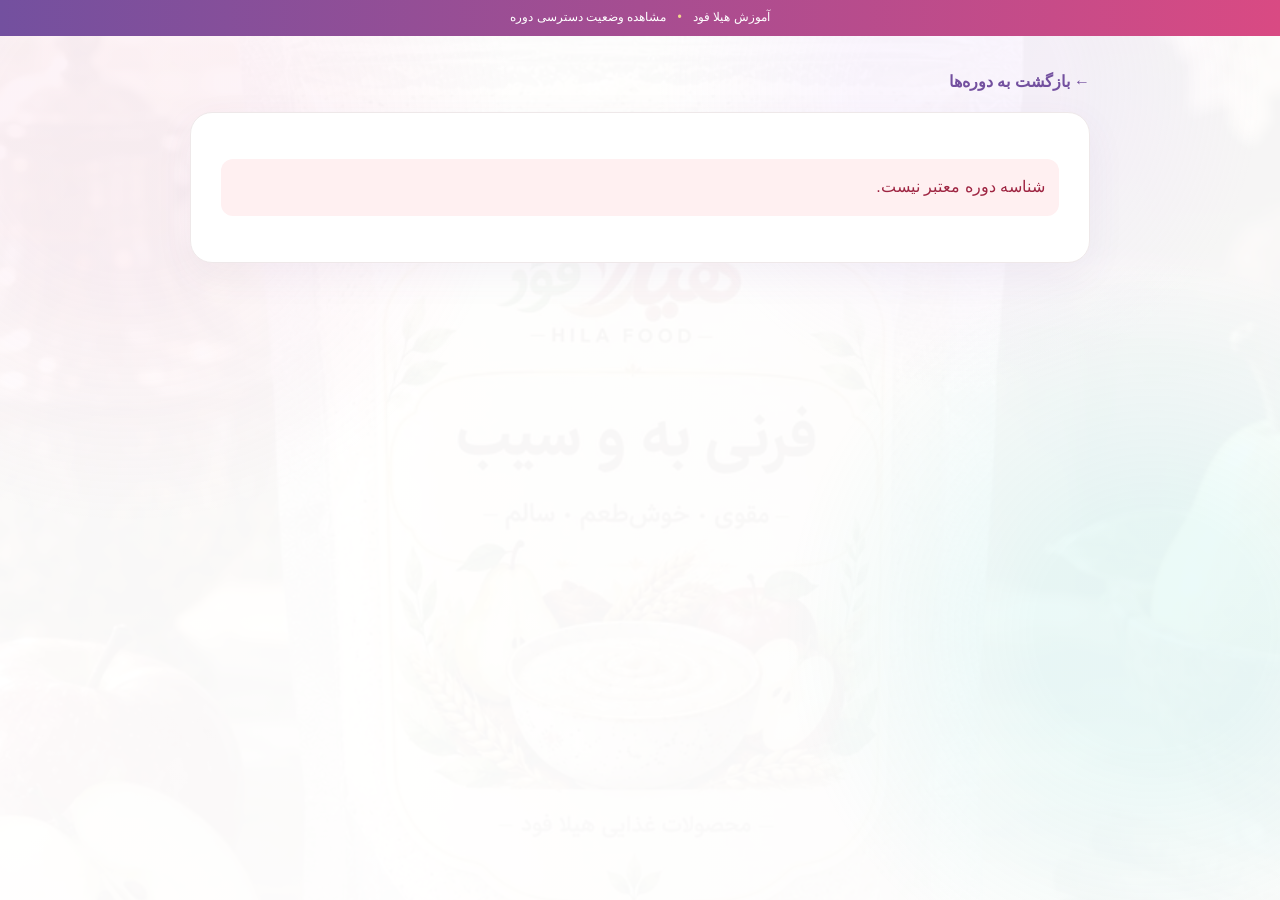
<file: course.html>
<!doctype html>
<html lang="fa" dir="rtl">
<head>
  <meta charset="utf-8">
  <meta name="viewport" content="width=device-width,initial-scale=1">
  <meta name="theme-color" content="#73509f">
  <title>دوره آموزشی | هیلا فود</title>
  <link rel="stylesheet" href="style.css">
  <style>
    .course-page{width:min(900px,calc(100% - 28px));margin:32px auto 60px}
    .course-panel{background:#fff;border:1px solid var(--line);border-radius:22px;padding:clamp(18px,4vw,30px);box-shadow:0 12px 38px #73509f10}
    .course-hero{display:grid;grid-template-columns:minmax(0,1fr) minmax(150px,260px);gap:22px;align-items:center}
    .course-hero img{width:100%;max-height:220px;object-fit:cover;border-radius:16px}
    .course-subtitle{color:var(--muted)}
    .course-login{display:inline-block;background:var(--purple);color:#fff;border-radius:12px;padding:10px 16px;font-weight:700;margin:8px 0}
    .course-chapter{margin-top:18px;border:1px solid var(--line);border-radius:16px;padding:16px}
    .course-lesson{padding:14px 0;border-top:1px solid var(--line)}
    .course-lesson:first-of-type{border-top:0}
    .course-lock{font-size:12px;border-radius:20px;padding:4px 9px;background:#fff1d7;color:#785300;white-space:nowrap}
    .course-lesson-head{display:flex;justify-content:space-between;align-items:center;gap:12px}
    .course-content{white-space:pre-wrap;line-height:2;margin-top:10px}
    .course-error{background:#fff0f1;color:#9e2441;border-radius:12px;padding:14px;margin:16px 0}
    .course-empty{background:#f8f5fa;border-radius:12px;padding:16px;color:var(--muted)}
    .course-price{font-size:18px;margin:14px 0}
    .course-price del{color:var(--muted);font-size:14px;margin-left:8px}
    .course-discount{display:inline-block;background:#edf9f1;color:#22663a;border-radius:20px;padding:3px 8px;font-size:12px}
    .course-purchase-state{border-radius:12px;padding:12px;margin:12px 0}
    .course-purchase-state.success{background:#edf9f1;color:#22663a}
    button.course-login{border:0;font:inherit;cursor:pointer}
    button.course-login:disabled{opacity:.65;cursor:wait}
    @media(max-width:600px){.course-hero{grid-template-columns:1fr}.course-hero img{max-height:200px}.course-lesson-head{align-items:flex-start}}
  </style>
</head>
<body>
  <div class="announcement">آموزش هیلا فود <span>•</span> مشاهده وضعیت دسترسی دوره</div>
  <main class="course-page">
    <a href="index.html#course" style="display:inline-block;margin-bottom:16px;color:var(--purple);font-weight:700">← بازگشت به دوره‌ها</a>
    <section class="course-panel">
      <div id="courseStatus" class="course-error" role="status" aria-live="polite">در حال دریافت اطلاعات دوره…</div>
      <div id="courseInfo"></div>
      <div id="courseLessons"></div>
    </section>
  </main>
  <script src="course.js" defer></script>
</body>
</html>
</file>
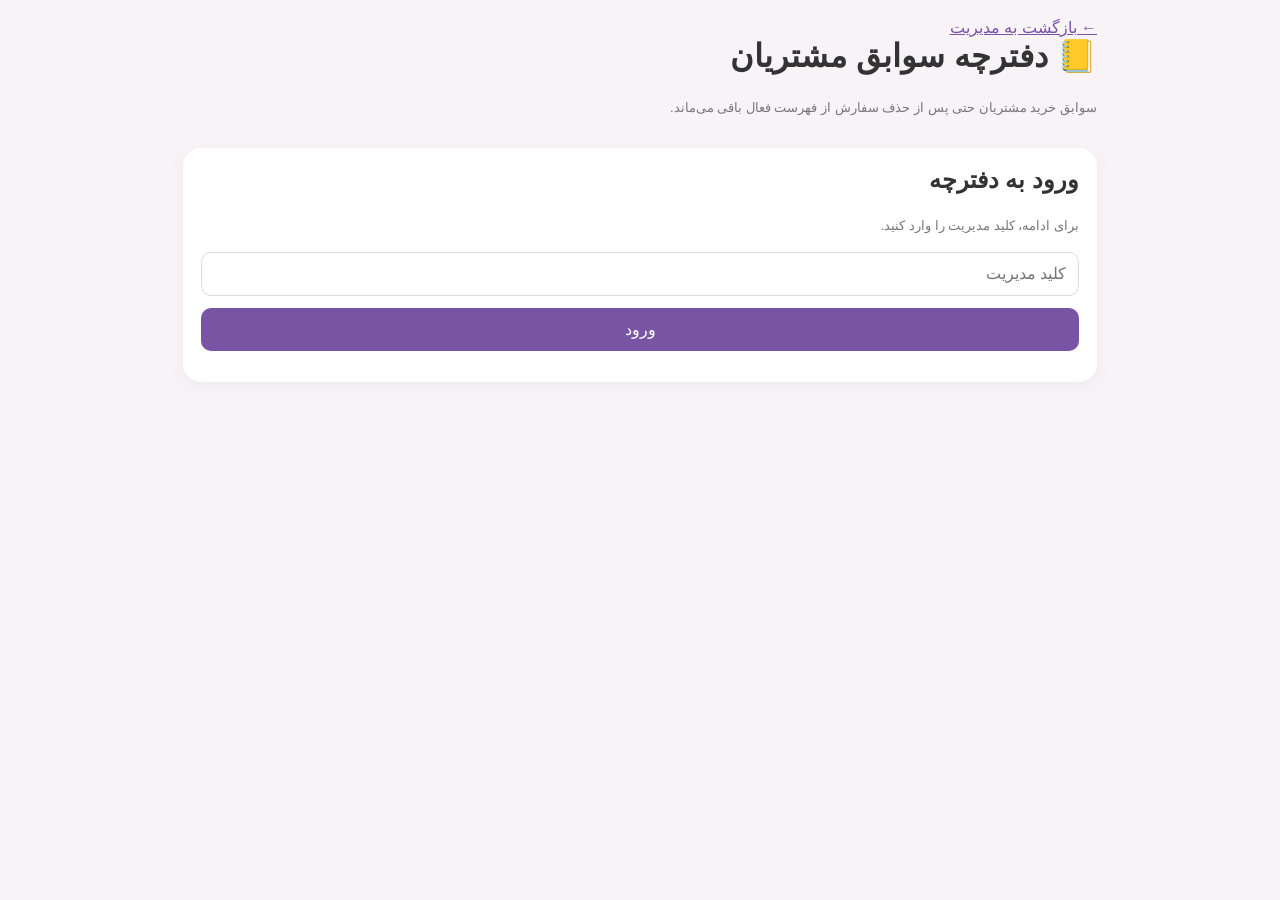
<file: customers.html>
<!doctype html>
<html lang="fa" dir="rtl"><head><meta charset="utf-8"><meta name="viewport" content="width=device-width,initial-scale=1"><title>دفترچه مشتریان | هیلافود</title>
<style>
*{box-sizing:border-box}body{margin:0;background:#f7f3f6;color:#333;font-family:Tahoma,Arial,sans-serif}.wrap{max-width:950px;margin:auto;padding:18px}.card{background:#fff;border-radius:18px;padding:18px;margin:14px 0;box-shadow:0 4px 18px #0000000b}h1,h2{margin-top:0}.muted{color:#777;font-size:13px;line-height:1.9}input,button{width:100%;font:inherit;padding:12px;border:1px solid #ddd;border-radius:10px}button{cursor:pointer}.primary{background:#7954a5;color:white;border:0}.gold{background:#c99b3b;color:#fff;border:0}.grid{display:grid;grid-template-columns:1fr auto;gap:10px}.actions{display:flex;gap:10px;flex-wrap:wrap;margin-top:12px}.actions button{flex:1}.order-card{border:1px solid #eee;border-radius:16px;padding:14px;margin:12px 0;background:#fff}.order-head{display:flex;justify-content:space-between;gap:10px;flex-wrap:wrap;align-items:center}.order-info{background:#f8f5f8;border-radius:12px;padding:12px;line-height:2;margin:10px 0}.order-badge{background:#f1eafa;color:#7954a5;border-radius:8px;padding:5px 9px;font-size:12px}.order-empty{padding:20px;text-align:center;color:#777;background:#f8f5f8;border-radius:12px}.hidden{display:none!important}.top{display:flex;justify-content:space-between;align-items:center;gap:12px;flex-wrap:wrap}.top a{color:#7954a5}@media(max-width:600px){.grid{grid-template-columns:1fr}.actions{flex-direction:column}}
</style></head><body><main class="wrap">
<div class="top"><div><a href="admin.html">← بازگشت به مدیریت</a><h1>📒 دفترچه سوابق مشتریان</h1><p class="muted">سوابق خرید مشتریان حتی پس از حذف سفارش از فهرست فعال باقی می‌ماند.</p></div></div>
<section id="loginPanel" class="card hidden"><h2>ورود به دفترچه</h2><p class="muted">برای ادامه، کلید مدیریت را وارد کنید.</p><input id="adminKey" type="password" placeholder="کلید مدیریت"><div class="actions"><button class="primary" onclick="login()">ورود</button></div><p id="loginStatus" class="muted"></p></section>
<section id="bookPanel" class="hidden"><div class="card"><div class="grid"><input id="customerSearch" placeholder="جست‌وجو با نام یا شماره تلفن"><button class="primary" onclick="loadCustomers()">جست‌وجو</button></div><div class="actions"><button class="gold" onclick="exportCustomers()">خروجی مشتریان (Excel)</button><button onclick="exportOrderHistory()">خروجی سوابق سفارش‌ها (Excel)</button><button onclick="loadCustomers()">تازه‌سازی</button></div></div><div id="customersList"><div class="order-empty">در حال دریافت فهرست مشتریان...</div></div><div id="customerHistory"></div></section>
</main><script>
const $=id=>document.getElementById(id);let adminKey=sessionStorage.getItem("hilaAdminKey")||"";
function escapeHtml(v){return String(v??"").replaceAll("&","&amp;").replaceAll("<","&lt;").replaceAll(">","&gt;").replaceAll('"',"&quot;").replaceAll("'","&#039;")}
function formatDate(v){try{const d=new Date(String(v).replace(" ","T")+"Z");return Number.isNaN(d.getTime())?String(v):d.toLocaleString("fa-IR")}catch{return String(v)}}
function getOrderStatusText(s){return({new:"جدید",processing:"در حال آماده‌سازی",shipped:"ارسال شده",completed:"تکمیل شده",cancelled:"لغو شده"})[s]||s||"جدید"}
function getPaymentStatusText(s){return({unpaid:"پرداخت نشده",paid:"پرداخت شده",failed:"پرداخت ناموفق"})[s]||s||"پرداخت نشده"}
async function api(body){const r=await fetch("/api/store?v="+Date.now(),{method:"POST",headers:{"Accept":"application/json","Content-Type":"application/json","x-admin-key":adminKey},body:JSON.stringify(body)});const t=await r.text();let j={};try{j=t?JSON.parse(t):{}}catch{j={error:t}}if(!r.ok)throw Error(j.error||"خطا در ارتباط با سرور");return j}
async function login(){adminKey=$("adminKey").value.trim();if(!adminKey){$("loginStatus").textContent="کلید مدیریت را وارد کنید.";return}try{const r=await api({action:"check-admin"});if(!r.success)throw Error("کلید مدیریت معتبر نیست");sessionStorage.setItem("hilaAdminKey",adminKey);showBook()}catch(e){adminKey="";$("loginStatus").textContent="ورود ناموفق: "+e.message}}
function showBook(){$("loginPanel").classList.add("hidden");$("bookPanel").classList.remove("hidden");loadCustomers()}
async function checkLogin(){if(!adminKey){$("loginPanel").classList.remove("hidden");return}try{await api({action:"check-admin"});showBook()}catch{adminKey="";sessionStorage.removeItem("hilaAdminKey");$("loginPanel").classList.remove("hidden")}}
async function loadCustomers(){const c=$("customersList");c.innerHTML='<div class="order-empty">در حال دریافت فهرست مشتریان...</div>';try{const r=await api({action:"admin-customers-list",query:$("customerSearch").value.trim()});const list=Array.isArray(r.customers)?r.customers:[];if(!list.length){c.innerHTML='<div class="order-empty">مشتری‌ای با این مشخصات پیدا نشد.</div>';return}c.innerHTML=list.map(x=>'<div class="order-card"><div class="order-head"><div><strong>'+escapeHtml(x.customer_name||"")+'</strong><div class="muted">'+escapeHtml(x.customer_phone||"")+'</div></div><span class="order-badge">'+Number(x.order_count||0).toLocaleString("fa-IR")+' سفارش</span></div><div class="order-info">اولین خرید: '+escapeHtml(formatDate(x.first_order_at||""))+'<br>آخرین خرید: '+escapeHtml(formatDate(x.last_order_at||""))+'<br>مجموع خرید: '+Number(x.total_spent||0).toLocaleString("fa-IR")+' تومان</div><button class="primary" data-phone="'+escapeHtml(x.customer_phone||"")+'" onclick="viewCustomerHistory(this.dataset.phone)">مشاهده سوابق خرید</button></div>').join("")}catch(e){c.innerHTML='<div class="order-empty">خطا: '+escapeHtml(e.message)+'</div>'}}
async function viewCustomerHistory(phone){const c=$("customerHistory");c.innerHTML='<div class="order-empty">در حال دریافت سوابق خرید...</div>';try{const r=await api({action:"admin-customer-history",phone});const h=Array.isArray(r.history)?r.history:[];if(!h.length){c.innerHTML='<div class="order-empty">سابقه‌ای ثبت نشده است.</div>';return}let html='<div class="card"><h2>سوابق خرید: '+escapeHtml(h[0].customer_name||"")+'</h2><div class="muted">'+escapeHtml(phone)+'</div>';h.forEach(o=>{let items=[];try{items=JSON.parse(o.items||"[]")}catch{}const products=items.map(x=>(x.name||"")+" × "+(x.qty||1)).join("، ");html+='<div class="order-info"><strong>سفارش HF-'+Number(o.order_id).toLocaleString("fa-IR")+'</strong><div class="muted">'+escapeHtml(formatDate(o.order_created_at||""))+'</div><div>محصولات: '+escapeHtml(products)+'</div><div>مبلغ: '+Number(o.total||0).toLocaleString("fa-IR")+' تومان</div><div>وضعیت: '+escapeHtml(getOrderStatusText(o.status||""))+' | پرداخت: '+escapeHtml(getPaymentStatusText(o.payment_status||""))+'</div></div>'});c.innerHTML=html+'</div>'}catch(e){c.innerHTML='<div class="order-empty">خطا: '+escapeHtml(e.message)+'</div>'}}
function csvCell(v){return '"'+String(v??"").replace(/"/g,'""')+'"'}
function downloadCsv(n,h,rows){const csv="\uFEFF"+[h].concat(rows).map(r=>r.map(csvCell).join(",")).join("\r\n");const blob=new Blob([csv],{type:"text/csv;charset=utf-8;"});const url=URL.createObjectURL(blob);const a=document.createElement("a");a.href=url;a.download=n;document.body.appendChild(a);a.click();a.remove();URL.revokeObjectURL(url)}
async function exportCustomers(){try{const r=await api({action:"admin-customers-list",query:""});downloadCsv("hilafood-customers.csv",["نام مشتری","شماره تلفن","اولین خرید","آخرین خرید","تعداد سفارش","مجموع خرید (تومان)"],(r.customers||[]).map(x=>[x.customer_name,x.customer_phone,x.first_order_at,x.last_order_at,x.order_count,x.total_spent]))}catch(e){alert("خروجی مشتریان انجام نشد: "+e.message)}}
async function exportOrderHistory(){try{const r=await api({action:"admin-customer-export"});downloadCsv("hilafood-order-history.csv",["شماره سفارش","تاریخ","نام مشتری","شماره تلفن","نشانی","محصولات","مبلغ (تومان)","وضعیت سفارش","وضعیت پرداخت"],(r.history||[]).map(o=>{let it=[];try{it=JSON.parse(o.items||"[]")}catch{}return["HF-"+o.order_id,o.order_created_at,o.customer_name,o.customer_phone,o.customer_address,it.map(x=>(x.name||"")+" × "+(x.qty||1)).join("، "),o.total,getOrderStatusText(o.status||""),getPaymentStatusText(o.payment_status||"")]}))}catch(e){alert("خروجی سوابق سفارش‌ها انجام نشد: "+e.message)}}
checkLogin();
</script></body></html>
</file>
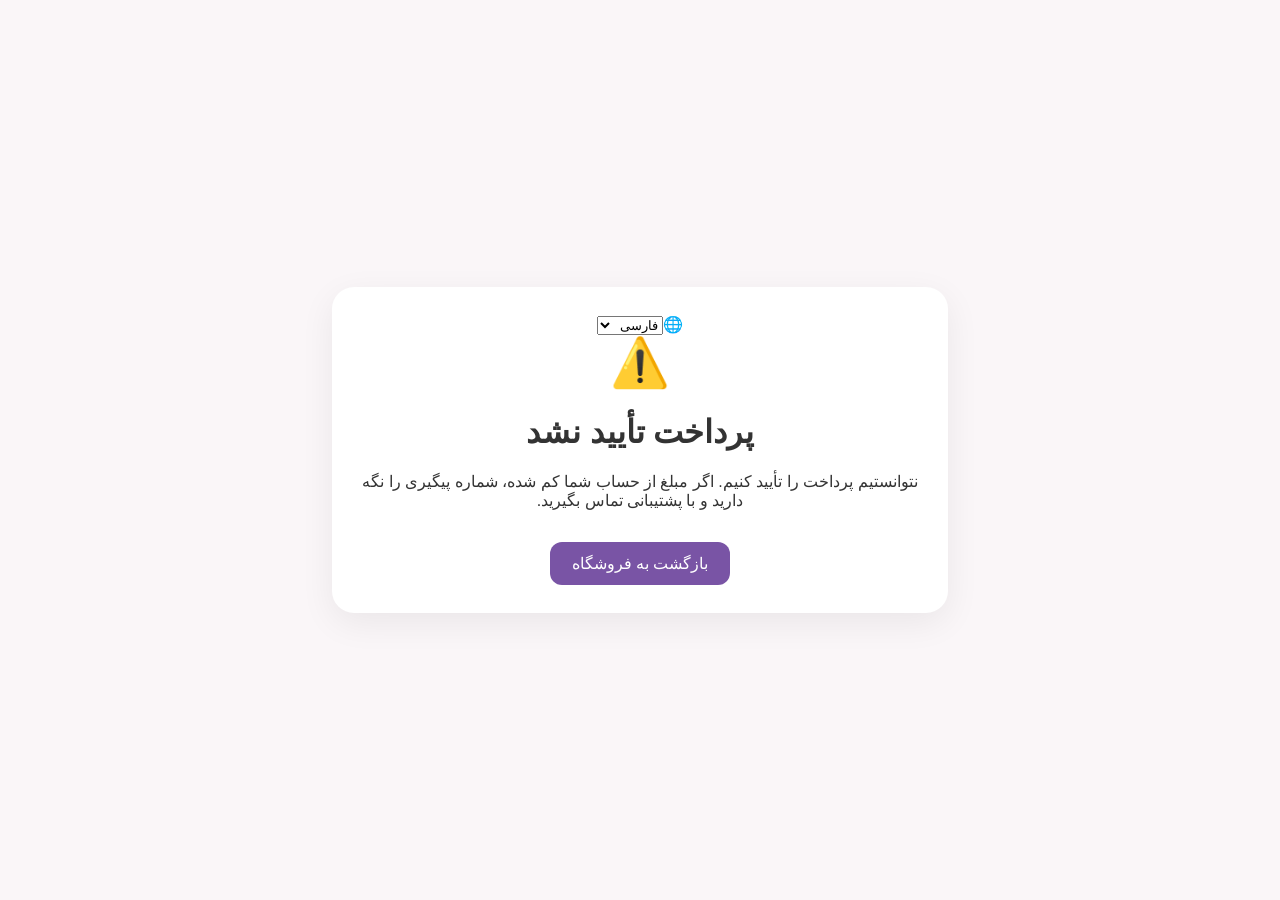
<file: payment-result.html>
<!doctype html><html lang="fa" dir="rtl"><head><meta charset="utf-8"><meta name="viewport" content="width=device-width,initial-scale=1"><title>نتیجه پرداخت | هیلا فود</title><style>body{font-family:Tahoma,Arial,sans-serif;background:#faf6f8;margin:0;display:grid;place-items:center;min-height:100vh;color:#333}.box{background:#fff;width:min(560px,90vw);padding:28px;border-radius:22px;text-align:center;box-shadow:0 10px 35px #0001}.ok{font-size:48px}.btn{display:inline-block;background:#7954a5;color:#fff;text-decoration:none;padding:12px 22px;border-radius:12px;margin-top:16px}</style></head><body><main class="box"><div class="language-switch"><span>🌐</span><select data-language-picker aria-label="Select language"><option value="fa">فارسی</option><option value="en">English</option><option value="ar">العربية</option></select></div><div id="icon" class="ok">⏳</div><h1 id="title">در حال بررسی پرداخت...</h1><p id="text">لطفاً چند لحظه صبر کنید.</p><a class="btn" href="index.html">بازگشت به فروشگاه</a></main><script src="i18n.js" defer></script><script>const q=new URLSearchParams(location.search),s=q.get('status');if(s==='success'){localStorage.removeItem('hilaCart');document.getElementById('icon').textContent='✅';document.getElementById('title').textContent='پرداخت با موفقیت انجام شد';document.getElementById('text').textContent='سفارش شما با موفقیت ثبت شد. شماره پیگیری: '+(q.get('ref')||'—');}else if(s==='cancel'){document.getElementById('icon').textContent='↩️';document.getElementById('title').textContent='پرداخت لغو شد';document.getElementById('text').textContent='پرداخت انجام نشد و مبلغی از این تراکنش تأیید نشده است.';}else{document.getElementById('icon').textContent='⚠️';document.getElementById('title').textContent='پرداخت تأیید نشد';document.getElementById('text').textContent='نتوانستیم پرداخت را تأیید کنیم. اگر مبلغ از حساب شما کم شده، شماره پیگیری را نگه دارید و با پشتیبانی تماس بگیرید.';}</script></body></html>
</file>
<file: style.css>
:root {
  --pink: #d94a83;
  --pink2: #fff2f6;
  --gold: #c99b3b;
  --turq: #20b7b2;
  --purple: #73509f;
  --ink: #27232c;
  --muted: #77717a;
  --line: #eee8e9;
}

* {
  box-sizing: border-box;
}

html {
  scroll-behavior: smooth;
}

body {
  margin: 0;
  color: var(--ink);
  font-family: Tahoma, "Segoe UI", sans-serif;
  background: #fff;
  line-height: 1.8;
  overflow-wrap: break-word;
}

body:before {
  content: "";
  position: fixed;
  inset: 0;
  background:
    linear-gradient(#ffffffdd, #ffffffed),
    url("assets/farni-beh-sib.webp") center / cover no-repeat;
  filter: saturate(.75);
  z-index: -1;
  opacity: .32;
}

body:after {
  content: "";
  position: fixed;
  inset: 0;
  pointer-events: none;
  z-index: -1;
  background:
    radial-gradient(circle at 10% 15%, #f7c6dc33 0 10%, transparent 28%),
    radial-gradient(circle at 90% 70%, #9de8e433 0 9%, transparent 28%),
    radial-gradient(circle at 75% 10%, #ead4ff33 0 8%, transparent 24%);
}

a {
  text-decoration: none;
  color: inherit;
}

img {
  max-width: 100%;
}

.container {
  width: min(1160px, calc(100% - 28px));
  margin: auto;
}

/* نوار بالای سایت */

.announcement {
  background: linear-gradient(
    90deg,
    var(--purple),
    var(--pink),
    var(--turq)
  );
  background-size: 200% 100%;
  animation: shine 8s ease infinite;
  color: #fff;
  text-align: center;
  padding: 7px;
  font-size: 12px;
}

.announcement span {
  color: #f1d58d;
  margin: 0 8px;
}

@keyframes shine {
  0%, 100% {
    background-position: 0 50%;
  }
  50% {
    background-position: 100% 50%;
  }
}

/* سربرگ و لوگو */

.site-header {
  background: #ffffffef;
  backdrop-filter: blur(8px);
  position: sticky;
  top: 0;
  z-index: 30;
  box-shadow: 0 8px 30px #7b4d7b18;
}

.header-top {
  min-height: 106px;
  display: flex;
  align-items: center;
  justify-content: center;
  position: relative;
}

.brand {
  text-align: center;
}

.brand img {
  display: block;
  width: 150px;
  height: 68px;
  object-fit: contain;
  background: transparent;
  margin: auto;
  filter: drop-shadow(0 8px 14px #8e4f8e18);
  transition: transform .25s ease;
}

.brand:hover img {
  transform: scale(1.04);
}

.brand span {
  font-size: 11px;
  color: #887a83;
}

.head-side {
  position: absolute;
  left: 0;
  display: flex;
  align-items: center;
  gap: 10px;
  font-size: 12px;
}

.head-side > a:first-child {
  color: var(--turq);
  font-weight: 700;
}

.head-side a {
  white-space: nowrap;
}

.eitaa {
  color: var(--pink);
}

.cart-btn {
  border: 0;
  background: var(--purple);
  color: #fff;
  border-radius: 30px;
  padding: 8px 12px;
  font: inherit;
  cursor: pointer;
}

.cart-count {
  background: var(--pink);
  border-radius: 50%;
  padding: 1px 6px;
}

/* منو و جستجو */

.nav {
  min-height: 54px;
  border-top: 1px solid #f4eff0;
  display: flex;
  align-items: center;
  gap: 18px;
}

.nav-links {
  display: flex;
  gap: 17px;
  font-size: 12px;
  font-weight: 700;
  white-space: nowrap;
}

.nav-links a:hover {
  color: var(--pink);
}

.search {
  margin-right: auto;
  width: 230px;
  border: 1px solid #e7e0e2;
  border-radius: 28px;
  background: #fff;
  display: flex;
  padding: 0 12px;
  align-items: center;
}

.search input {
  border: 0;
  outline: 0;
  width: 100%;
  min-width: 0;
  padding: 9px;
  font: inherit;
  font-size: 12px;
}

.hamb {
  display: none;
  border: 0;
  background: none;
  font-size: 27px;
  cursor: pointer;
}

/* بخش اصلی معرفی هیلا فود */

.hero {
  position: relative;
  margin-top: 20px;
  min-height: 390px;
  border-radius: 30px;
  overflow: hidden;
  display: grid;
  grid-template-columns: 1fr 1fr;
  background: #fff;
  border: 1px solid #fff;
  box-shadow: 0 20px 55px #8b47751c;
}

.hero:before {
  content: "";
  position: absolute;
  width: 150px;
  height: 150px;
  border-radius: 50%;
  background: #f4c1d944;
  left: -50px;
  top: -55px;
  filter: blur(2px);
  pointer-events: none;
}

.hero-copy {
  padding: 55px 50px;
  min-width: 0;
}

.eyebrow,
.section-title span,
.course span,
.about > span,
.contact > span,
.bego-inner > span {
  color: var(--pink);
  font-weight: 800;
  font-size: 13px;
}

.hero h1 {
  font-size: 42px;
  line-height: 1.5;
  margin: 10px 0;
}

.hero h1 strong {
  color: var(--purple);
}

.hero p {
  color: var(--muted);
  max-width: 530px;
}

.hero-art {
  padding: 18px;
  min-width: 0;
  display: flex;
  align-items: flex-start;
  justify-content: center;
}

/* اصلاح اصلی: عکس کامل و بدون برش */

.hero-art img {
  display: block;
  width: 100%;
  height: auto;
  max-height: 650px;
  object-fit: contain;
  object-position: center top;
  border-radius: 24px;
}

/* دکمه‌ها */

.btn {
  display: inline-flex;
  align-items: center;
  justify-content: center;
  padding: 10px 22px;
  border-radius: 13px;
  font-weight: 800;
  font-size: 13px;
  transition: transform .2s ease, box-shadow .2s ease;
}

.btn:hover {
  transform: translateY(-3px);
  box-shadow: 0 10px 22px #68406022;
}

.gold {
  background: var(--gold);
  color: #fff;
}

.purple {
  background: var(--purple);
  color: #fff;
}

.turq {
  background: var(--turq);
  color: #fff;
}

/* عنوان بخش‌ها */

.section-title {
  display: flex;
  align-items: end;
  justify-content: space-between;
  gap: 12px;
  margin: 48px 0 18px;
}

.section-title h2 {
  margin: 4px 0 0;
  font-size: 26px;
}

.section-title small {
  color: #8d7b84;
}

.view-all {
  color: var(--purple);
  font-weight: 800;
  font-size: 12px;
}

/* ریل افقی دسته‌بندی‌ها و محصولات */

.horizontal-rail {
  display: flex;
  gap: 14px;
  overflow-x: auto;
  scroll-snap-type: x mandatory;
  padding: 4px 2px 16px;
  -webkit-overflow-scrolling: touch;
  scrollbar-width: thin;
}

.horizontal-rail > * {
  scroll-snap-align: start;
  flex: 0 0 185px;
}

.category-card {
  position: relative;
  background: linear-gradient(145deg, #fff, #fff7fa);
  border: 1px solid var(--line);
  border-radius: 20px;
  overflow: hidden;
  text-align: center;
  box-shadow: 0 7px 22px #44304008;
  transition: transform .22s ease, box-shadow .22s ease,
    border-color .22s ease;
}

.category-card img {
  display: block;
  width: 100%;
  height: 135px;
  object-fit: contain;
  padding: 8px;
  background: linear-gradient(145deg, #fff9fb, #f9f5ff);
  transition: transform .3s ease;
}

.category-card b {
  display: block;
  padding: 10px 7px;
  font-size: 12px;
}

.category-card:hover,
.product:hover {
  transform: translateY(-6px);
  box-shadow: 0 16px 32px #744b7118;
  border-color: #e8b5ce;
}

.category-card:hover img {
  transform: scale(1.04);
}

.category-card:nth-child(4n + 1) {
  border-top: 3px solid var(--pink);
}

.category-card:nth-child(4n + 2) {
  border-top: 3px solid var(--gold);
}

.category-card:nth-child(4n + 3) {
  border-top: 3px solid var(--turq);
}

.category-card:nth-child(4n) {
  border-top: 3px solid var(--purple);
}

.product-rail > * {
  flex-basis: 250px;
}

/* کارت محصولات */

.product {
  background: #fff;
  border: 1px solid var(--line);
  border-radius: 20px;
  overflow: hidden;
  box-shadow: 0 8px 28px #4530400a;
  transition: transform .22s ease, box-shadow .22s ease,
    border-color .22s ease;
}

.photo {
  height: 190px;
  position: relative;
  background: #faf7f6;
}

.photo img {
  width: 100%;
  height: 100%;
  object-fit: cover;
}

.badge {
  position: absolute;
  top: 10px;
  right: 10px;
  background: #fffdfcdd;
  color: var(--pink);
  padding: 3px 8px;
  border-radius: 20px;
  font-size: 10px;
  font-weight: 800;
}

.product-body {
  padding: 13px;
}

.product-body small {
  color: #a08e98;
  font-size: 10px;
}

.product-body h3 {
  margin: 3px 0;
  font-size: 15px;
}

.product-body p {
  color: var(--muted);
  font-size: 11px;
  min-height: 43px;
  margin: 5px 0;
}

.product-foot {
  display: flex;
  justify-content: space-between;
  align-items: center;
  gap: 8px;
  font-size: 11px;
}

.product-foot strong {
  color: #9b6d15;
}

.product-foot del {
  color: #aaa;
}

.details {
  border: 0;
  background: var(--pink);
  color: #fff;
  border-radius: 9px;
  padding: 7px 9px;
  font: inherit;
  font-size: 10px;
  cursor: pointer;
  transition: transform .2s ease, background .2s ease;
}

.product-foot .details:hover {
  transform: scale(1.04);
  background: var(--purple);
}

.no-price {
  color: #888;
}

.empty {
  padding: 25px;
  color: #777;
}

.photo.no-image,
.vertical-no-image {
  display: flex;
  align-items: center;
  justify-content: center;
  text-align: center;
  background: linear-gradient(135deg, #fff0f6, #f2edff 50%, #e9fbfa);
  color: #9a7c8d;
  font-weight: 800;
}

.no-image-text {
  padding: 20px;
  line-height: 1.7;
}

.no-image-text small,
.vertical-no-image small {
  font-weight: 400;
  color: #b19ca8;
}

/* ویدئو و دوره آموزشی */

.video-section,
.course,
.about,
.contact {
  margin-top: 15px;
}

.video-box {
  min-height: 190px;
  border-radius: 24px;
  background: linear-gradient(135deg, #f9eef5, #edf9f8);
  display: flex;
  align-items: center;
  padding: 30px;
}

.video-box h3 {
  margin-top: 0;
}

.course {
  display: grid;
  grid-template-columns: 1fr 1fr;
  gap: 25px;
  align-items: center;
  background: #fff;
  border-radius: 24px;
  padding: 18px;
  box-shadow: 0 14px 38px #6c4c7110;
  border: 1px solid #f0e4eb;
}

.course img {
  display: block;
  width: 100%;
  height: 230px;
  object-fit: cover;
  border-radius: 18px;
}

/* بخش بهم بگو */

.bego {
  position: relative;
  margin-top: 50px;
  overflow: hidden;
  background: linear-gradient(135deg, #fff0f6, #f8efff, #edfafa);
  border-radius: 28px;
}

.bego:before {
  content: "✦";
  position: absolute;
  left: 7%;
  top: 15%;
  font-size: 70px;
  color: #d94a8320;
  pointer-events: none;
}

.bego-inner {
  padding: 42px 0;
}

.bego h2,
.about h2,
.contact h2 {
  font-size: 28px;
  margin: 5px 0;
}

.bego p,
.about p {
  color: var(--muted);
  max-width: 850px;
}

/* درباره ما و تماس */

.about {
  padding: 40px 0;
}

.contact {
  padding: 30px 0 60px;
}

.contact-actions {
  display: flex;
  gap: 12px;
  flex-wrap: wrap;
}

.contact-actions a {
  border: 1px solid #ddd;
  padding: 9px 16px;
  border-radius: 12px;
  background: #fff;
}

.footer-inner {
  display: flex;
  align-items: center;
  justify-content: space-between;
  gap: 12px;
  padding: 20px 0;
  font-size: 11px;
}

.footer-inner img {
  width: 90px;
  object-fit: contain;
  background: transparent;
}

/* سبد خرید شناور موبایل */

.mobile-cart {
  display: none;
  position: fixed;
  left: 12px;
  top: 72px;
  width: 46px;
  height: 46px;
  border: 1px solid #eadce5;
  border-radius: 50%;
  background: linear-gradient(135deg, var(--pink), var(--purple));
  color: #fff;
  box-shadow: 0 8px 24px #6b3f6a33;
  z-index: 60;
  font-size: 21px;
  align-items: center;
  justify-content: center;
  cursor: pointer;
}

.mobile-cart .cart-count {
  position: absolute;
  right: -4px;
  top: -4px;
  background: var(--gold);
  color: #fff;
  min-width: 19px;
  height: 19px;
  padding: 0 4px;
  display: flex;
  align-items: center;
  justify-content: center;
  border: 2px solid #fff;
  font-size: 10px;
}

.drawer,
.shade {
  display: none;
}

/* پنل کشویی سبد خرید */

.cart-shade {
  display: none;
  position: fixed;
  inset: 0;
  background: #0005;
  z-index: 90;
}

.cart-shade.show {
  display: block;
}

.cart-drawer {
  position: fixed;
  right: -410px;
  top: 0;
  width: min(390px, 92vw);
  height: 100vh;
  background: #fff;
  z-index: 100;
  padding: 20px;
  box-shadow: -10px 0 30px #0002;
  transition: .25s;
  overflow: auto;
}

.cart-drawer.open {
  right: 0;
}

.cart-head,
.cart-total {
  display: flex;
  justify-content: space-between;
  align-items: center;
}

.cart-row {
  display: flex;
  justify-content: space-between;
  gap: 10px;
  padding: 12px 0;
  border-bottom: 1px solid #eee;
  font-size: 12px;
}

.cart-row small {
  display: block;
  color: #888;
}

.qty {
  display: flex;
  gap: 7px;
  align-items: center;
}

.qty button {
  width: 28px;
  height: 28px;
  border: 1px solid #ddd;
  background: #fff;
  border-radius: 7px;
}

.checkout {
  width: 100%;
  border: 0;
  border-radius: 12px;
  padding: 12px;
  background: var(--gold);
  color: #fff;
  font: inherit;
  cursor: pointer;
}

/* سربرگ صفحات داخلی */

.simple-head {
  display: flex;
  justify-content: space-between;
  align-items: center;
  padding: 15px max(14px, calc((100% - 1160px) / 2));
  background: #fff;
}

.simple-head img {
  width: 115px;
  object-fit: contain;
  background: transparent;
}

.page-title {
  padding: 35px 0 15px;
}

.page-title span {
  color: var(--pink);
  font-weight: 800;
}

.page-title h1 {
  font-size: 30px;
  margin: 5px 0;
}

/* فیلترها */

.filters {
  display: flex;
  gap: 12px;
  flex-wrap: wrap;
  background: #fff;
  padding: 14px;
  border-radius: 18px;
  border: 1px solid var(--line);
  box-shadow: 0 10px 30px #6c4c7110;
}

.filters label {
  display: flex;
  align-items: center;
  gap: 8px;
  font-size: 12px;
}

.filters input,
.filters select {
  padding: 9px;
  border: 1px solid #ddd;
  border-radius: 9px;
  font: inherit;
  max-width: 100%;
}

/* فهرست عمودی محصولات */

.vertical-products {
  display: grid;
  gap: 16px;
  margin: 20px 0 60px;
}

.vertical-product {
  background: #fff;
  border: 1px solid var(--line);
  border-radius: 22px;
  padding: 14px;
  display: grid;
  grid-template-columns: 220px minmax(0, 1fr);
  gap: 18px;
  transition: transform .2s ease, box-shadow .2s ease;
}

.vertical-product:hover {
  transform: translateY(-3px);
  box-shadow: 0 14px 34px #6c4c7115;
}

.vertical-product > img {
  width: 220px;
  height: 180px;
  object-fit: cover;
  border-radius: 16px;
}

.vertical-product h2 {
  margin: 3px 0;
  font-size: 20px;
}

.vertical-product p {
  color: var(--muted);
  font-size: 13px;
}

.price {
  font-weight: 800;
}

.price strong {
  color: #9b6d15;
}

.video-link {
  display: inline-block;
  margin-top: 10px;
  color: var(--purple);
  font-weight: 800;
  font-size: 12px;
}

.vertical-no-image {
  width: 220px;
  height: 180px;
  border-radius: 16px;
}

/* نمایش تبلت و موبایل */

@media (max-width: 900px) {
  .container {
    width: min(100% - 24px, 1160px);
  }

  .mobile-cart {
    display: flex;
  }

  .head-side {
    display: none;
  }

  .nav-links {
    display: none;
  }

  .hamb {
    display: block;
  }

  .nav {
    flex-direction: row;
    justify-content: space-between;
  }

  .search {
    margin: 0;
    width: 240px;
    max-width: calc(100% - 55px);
  }

  .hero {
    grid-template-columns: 1fr;
  }

  .hero-art {
    order: -1;
    padding: 18px;
  }

  /* در موبایل عکس کامل دیده شود */
  .hero-art img {
    width: 100%;
    height: auto;
    max-height: none;
    object-fit: contain;
    object-position: center top;
  }

  .hero-copy {
    padding: 30px;
  }

  .hero h1 {
    font-size: 32px;
  }

  .course {
    grid-template-columns: 1fr;
  }

  .product-rail > * {
    flex-basis: 235px;
  }

  .drawer {
    position: fixed;
    right: -300px;
    top: 0;
    width: 280px;
    max-width: 85vw;
    height: 100vh;
    background: #fff;
    z-index: 80;
    padding: 18px;
    display: flex;
    flex-direction: column;
    gap: 10px;
    transition: .25s;
    box-shadow: -10px 0 30px #0002;
    overflow-y: auto;
  }

  .drawer.open {
    right: 0;
  }

  .drawer a {
    padding: 9px;
    border-bottom: 1px solid #eee;
  }

  .drawer-head {
    display: flex;
    justify-content: space-between;
    align-items: center;
  }

  .drawer-head img {
    width: 110px;
    object-fit: contain;
    background: transparent;
  }

  .drawer-head button {
    font-size: 28px;
    border: 0;
    background: none;
  }

  .drawer .drawer-cart {
    margin-top: 8px;
    background: var(--purple);
    color: #fff;
    border-radius: 12px;
    text-align: center;
  }

  .drawer .social-link {
    border-bottom: 0;
    color: var(--pink);
  }

  .shade {
    display: block;
    position: fixed;
    inset: 0;
    background: #0005;
    z-index: 70;
    opacity: 0;
    pointer-events: none;
  }

  .shade.show {
    opacity: 1;
    pointer-events: auto;
  }

  .vertical-product {
    grid-template-columns: 1fr;
  }

  .vertical-product > img {
    width: 100%;
    height: 210px;
  }

  .vertical-no-image {
    width: 100%;
    height: 210px;
  }

  .section-title h2 {
    font-size: 22px;
  }
}

/* موبایل کوچک */

@media (max-width: 500px) {
  .container {
    width: min(100% - 20px, 1160px);
  }

  .hero {
    border-radius: 24px;
  }

  .hero-art {
    padding: 14px;
  }

  /* ارتفاع ثابت حذف شده تا سر و روسری بریده نشود */
  .hero-art img {
    width: 100%;
    height: auto;
    max-height: none;
    object-fit: contain;
    object-position: center top;
    border-radius: 20px;
  }

  .hero-copy {
    padding: 25px 20px;
  }

  .hero h1 {
    font-size: 29px;
  }

  .brand img {
    width: 135px;
  }

  .search {
    width: 210px;
  }

  .category-card img {
    height: 125px;
  }

  .product-rail > * {
    flex-basis: 220px;
  }

  .bego h2,
  .about h2,
  .contact h2 {
    font-size: 24px;
  }

  .section-title {
    align-items: flex-start;
  }

  .footer-inner {
    flex-wrap: wrap;
  }
}


/* مشاور راهنمای رایگان هیلافود */
.hila-advisor{position:fixed;left:18px;bottom:18px;z-index:1000;font-family:Tahoma,Arial,sans-serif;direction:rtl}
.hila-advisor-launch{border:0;border-radius:999px;background:linear-gradient(120deg,#73509f,#d94a83);color:#fff;padding:13px 18px;box-shadow:0 8px 28px #73509f44;font:inherit;font-weight:700;cursor:pointer}
.hila-advisor-launch span{margin-right:5px}
.hila-advisor-panel{position:absolute;left:0;bottom:62px;width:min(360px,calc(100vw - 28px));height:min(520px,calc(100dvh - 110px));background:#fff;border:1px solid #eee3ed;border-radius:20px;box-shadow:0 14px 45px #34203b30;display:flex;flex-direction:column;overflow:hidden}
.hila-advisor-panel[hidden]{display:none}
.hila-advisor-head{display:flex;justify-content:space-between;align-items:center;padding:14px 16px;background:#fbf5fa;border-bottom:1px solid #eee}
.hila-advisor-head strong,.hila-advisor-head small{display:block}
.hila-advisor-head small{font-size:11px;color:#777;margin-top:4px}
.hila-advisor-close{border:0;background:transparent;font-size:26px;cursor:pointer;color:#72518f}
.hila-advisor-messages{padding:13px;overflow:auto;flex:1;background:#fff}
.hila-advisor-bubble{max-width:92%;padding:10px 12px;margin:8px 0;border-radius:14px;font-size:13px;line-height:1.9;white-space:pre-wrap}
.hila-advisor-bubble.bot{background:#f5f0f8;color:#382d40;margin-left:auto}
.hila-advisor-bubble.user{background:#eaf8f6;color:#245c58;margin-right:auto}
.hila-advisor-products{display:grid;gap:7px;margin:8px 0}
.hila-advisor-product{padding:9px 11px;border:1px solid #eee5ef;border-radius:11px;background:#fff}
.hila-advisor-product strong,.hila-advisor-product small{display:block}
.hila-advisor-product strong{font-size:12px;color:#73509f}
.hila-advisor-product small{font-size:11px;color:#666;line-height:1.7;margin-top:4px}
.hila-advisor-chips{display:flex;gap:6px;overflow-x:auto;padding:8px 10px}
.hila-advisor-chips button{white-space:nowrap;border:1px solid #e8dced;border-radius:20px;background:#fff;padding:7px 10px;font:inherit;font-size:11px;color:#73509f;cursor:pointer}
.hila-advisor-form{display:flex;gap:7px;padding:9px;border-top:1px solid #eee}
.hila-advisor-form input{min-width:0;flex:1;border:1px solid #e5dce8;border-radius:12px;padding:10px;font:inherit;font-size:12px}
.hila-advisor-form button{border:0;border-radius:12px;background:#73509f;color:#fff;padding:0 14px;font:inherit;cursor:pointer}
.hila-advisor-note{font-size:10px;color:#888;text-align:center;margin:0;padding:0 8px 8px}
@media(max-width:500px){.hila-advisor{left:12px;bottom:12px}.hila-advisor-panel{bottom:58px}}
</file>
